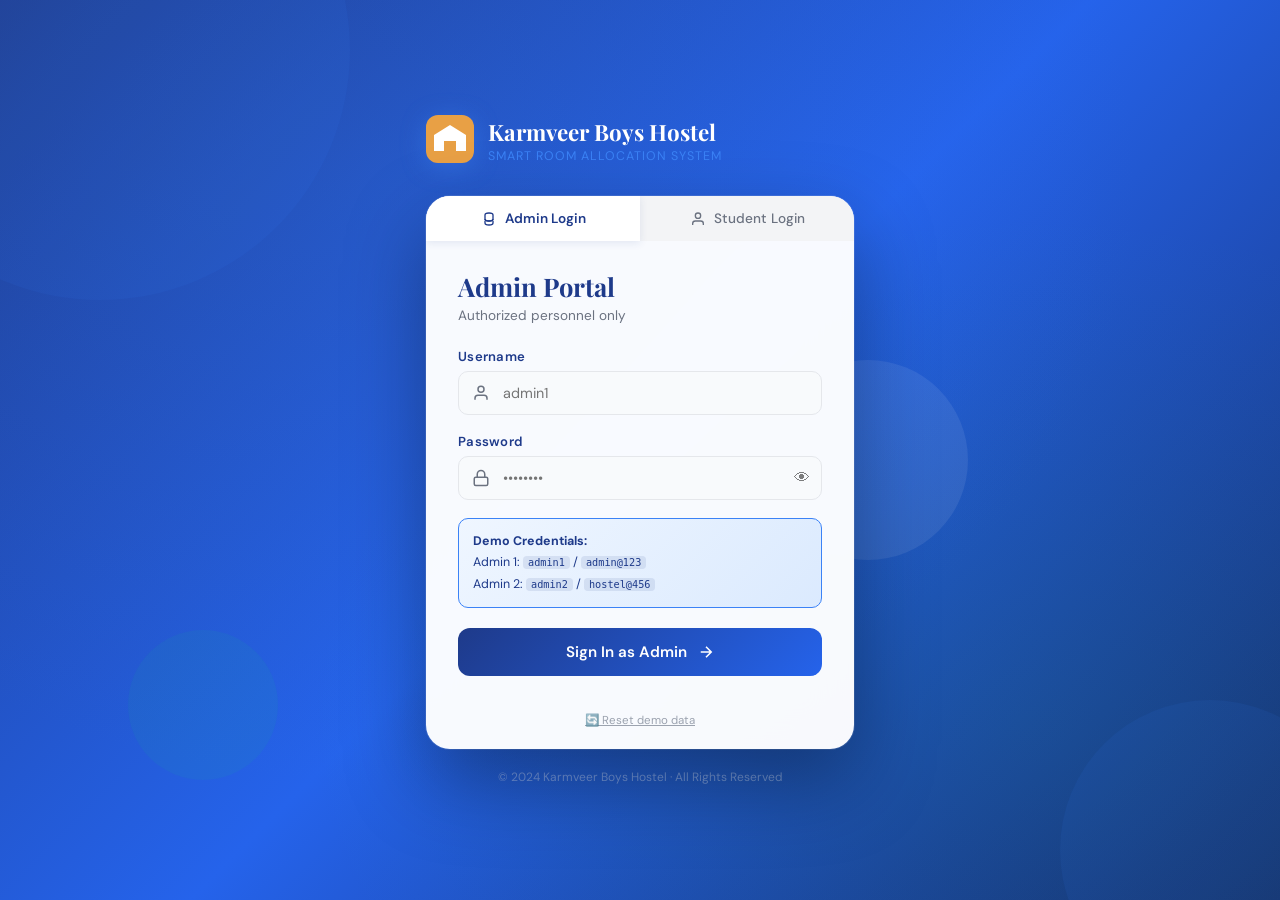
<file: frontend/index.html>
<!DOCTYPE html>
<html lang="en">
<head>
  <meta charset="UTF-8" />
  <meta name="viewport" content="width=device-width, initial-scale=1.0"/>
  <title>Karmveer Boys Hostel — Login</title>
  <link rel="preconnect" href="https://fonts.googleapis.com">
  <link href="https://fonts.googleapis.com/css2?family=Playfair+Display:wght@700;900&family=DM+Sans:wght@300;400;500;600&display=swap" rel="stylesheet">
  <link rel="stylesheet" href="css/login.css">
</head>
<body>

<div class="login-bg">
  <div class="bg-overlay"></div>
  <div class="floating-shapes">
    <div class="shape s1"></div>
    <div class="shape s2"></div>
    <div class="shape s3"></div>
    <div class="shape s4"></div>
  </div>
</div>

<div class="login-wrapper">
  <div class="login-brand">
    <div class="brand-logo">
      <svg width="48" height="48" viewBox="0 0 48 48" fill="none">
        <rect width="48" height="48" rx="12" fill="#E8A045"/>
        <path d="M8 36V20L24 10L40 20V36H30V26H18V36H8Z" fill="white"/>
        <rect x="20" y="28" width="8" height="8" fill="#E8A045"/>
      </svg>
    </div>
    <div class="brand-text">
      <h1>Karmveer Boys Hostel</h1>
      <p>Smart Room Allocation System</p>
    </div>
  </div>

  <div class="login-card">
    <div class="tab-switcher">
      <button class="tab-btn active" data-tab="admin">
        <svg width="16" height="16" viewBox="0 0 24 24" fill="none" stroke="currentColor" stroke-width="2"><path d="M12 15c3.314 0 6-1.343 6-3V6c0-1.657-2.686-3-6-3S6 4.343 6 6v6c0 1.657 2.686 3 6 3z"/><path d="M6 12c0 1.657 2.686 3 6 3s6-1.343 6-3"/><path d="M6 15v3c0 1.657 2.686 3 6 3s6-1.343 6-3v-3"/></svg>
        Admin Login
      </button>
      <button class="tab-btn" data-tab="student">
        <svg width="16" height="16" viewBox="0 0 24 24" fill="none" stroke="currentColor" stroke-width="2"><path d="M20 21v-2a4 4 0 0 0-4-4H8a4 4 0 0 0-4 4v2"/><circle cx="12" cy="7" r="4"/></svg>
        Student Login
      </button>
    </div>

    <!-- Admin Login -->
    <div class="login-form-section active" id="admin-form">
      <div class="form-header">
        <h2>Admin Portal</h2>
        <p>Authorized personnel only</p>
      </div>
      <form onsubmit="handleLogin(event,'admin')">
        <div class="field-group">
          <label>Username</label>
          <div class="input-wrap">
            <svg class="inp-icon" width="18" height="18" viewBox="0 0 24 24" fill="none" stroke="currentColor" stroke-width="2"><path d="M20 21v-2a4 4 0 0 0-4-4H8a4 4 0 0 0-4 4v2"/><circle cx="12" cy="7" r="4"/></svg>
            <input type="text" id="admin-user" placeholder="admin1" required autocomplete="username" />
          </div>
        </div>
        <div class="field-group">
          <label>Password</label>
          <div class="input-wrap">
            <svg class="inp-icon" width="18" height="18" viewBox="0 0 24 24" fill="none" stroke="currentColor" stroke-width="2"><rect x="3" y="11" width="18" height="11" rx="2"/><path d="M7 11V7a5 5 0 0 1 10 0v4"/></svg>
            <input type="password" id="admin-pass" placeholder="••••••••" required autocomplete="current-password" />
            <button type="button" class="eye-btn" onclick="togglePwd('admin-pass')">👁</button>
          </div>
        </div>
        <div class="hint-box">
          <strong>Demo Credentials:</strong><br>
          Admin 1: <code>admin1</code> / <code>admin@123</code><br>
          Admin 2: <code>admin2</code> / <code>hostel@456</code>
        </div>
        <button type="submit" class="login-btn">
          <span>Sign In as Admin</span>
          <svg width="18" height="18" viewBox="0 0 24 24" fill="none" stroke="currentColor" stroke-width="2"><path d="M5 12h14M12 5l7 7-7 7"/></svg>
        </button>
      </form>
    </div>

    <!-- Student Login -->
    <div class="login-form-section" id="student-form">
      <div class="form-header">
        <h2>Student Portal</h2>
        <p>Access your hostel dashboard</p>
      </div>
      <form onsubmit="handleLogin(event,'student')">
        <div class="field-group">
          <label>Student Login ID</label>
          <div class="input-wrap">
            <svg class="inp-icon" width="18" height="18" viewBox="0 0 24 24" fill="none" stroke="currentColor" stroke-width="2"><rect x="2" y="5" width="20" height="14" rx="2"/><line x1="2" y1="10" x2="22" y2="10"/></svg>
            <input type="text" id="stu-user" placeholder="KBH2024001" required autocomplete="username" />
          </div>
        </div>
        <div class="field-group">
          <label>Password</label>
          <div class="input-wrap">
            <svg class="inp-icon" width="18" height="18" viewBox="0 0 24 24" fill="none" stroke="currentColor" stroke-width="2"><rect x="3" y="11" width="18" height="11" rx="2"/><path d="M7 11V7a5 5 0 0 1 10 0v4"/></svg>
            <input type="password" id="stu-pass" placeholder="••••••••" required autocomplete="current-password" />
            <button type="button" class="eye-btn" onclick="togglePwd('stu-pass')">👁</button>
          </div>
        </div>
        <div class="hint-box">
          <strong>Demo Credentials:</strong><br>
          <code>KBH2024001</code> / <code>stu@123</code><br>
          <code>KBH2024002</code> / <code>stu@456</code><br>
          <code>KBH2024003</code> / <code>stu@789</code><br>
          <code>KBH2024004</code> / <code>stu@321</code>
        </div>
        <button type="submit" class="login-btn">
          <span>Sign In as Student</span>
          <svg width="18" height="18" viewBox="0 0 24 24" fill="none" stroke="currentColor" stroke-width="2"><path d="M5 12h14M12 5l7 7-7 7"/></svg>
        </button>
      </form>
    </div>

    <div id="login-error" class="error-msg" style="display:none"></div>

    <!-- Reset button for troubleshooting -->
    <div style="text-align:center;padding:0 32px 20px">
      <button onclick="resetData()" style="background:none;border:none;color:#9CA3AF;font-size:0.72rem;cursor:pointer;text-decoration:underline;font-family:'DM Sans',sans-serif;">
        🔄 Reset demo data
      </button>
    </div>
  </div>

  <p class="login-footer">© 2024 Karmveer Boys Hostel · All Rights Reserved</p>
</div>

<!-- Load api.js FIRST, then login.js -->
<script src="js/api.js"></script>
<script src="js/login.js"></script>
</body>
</html>
</file>
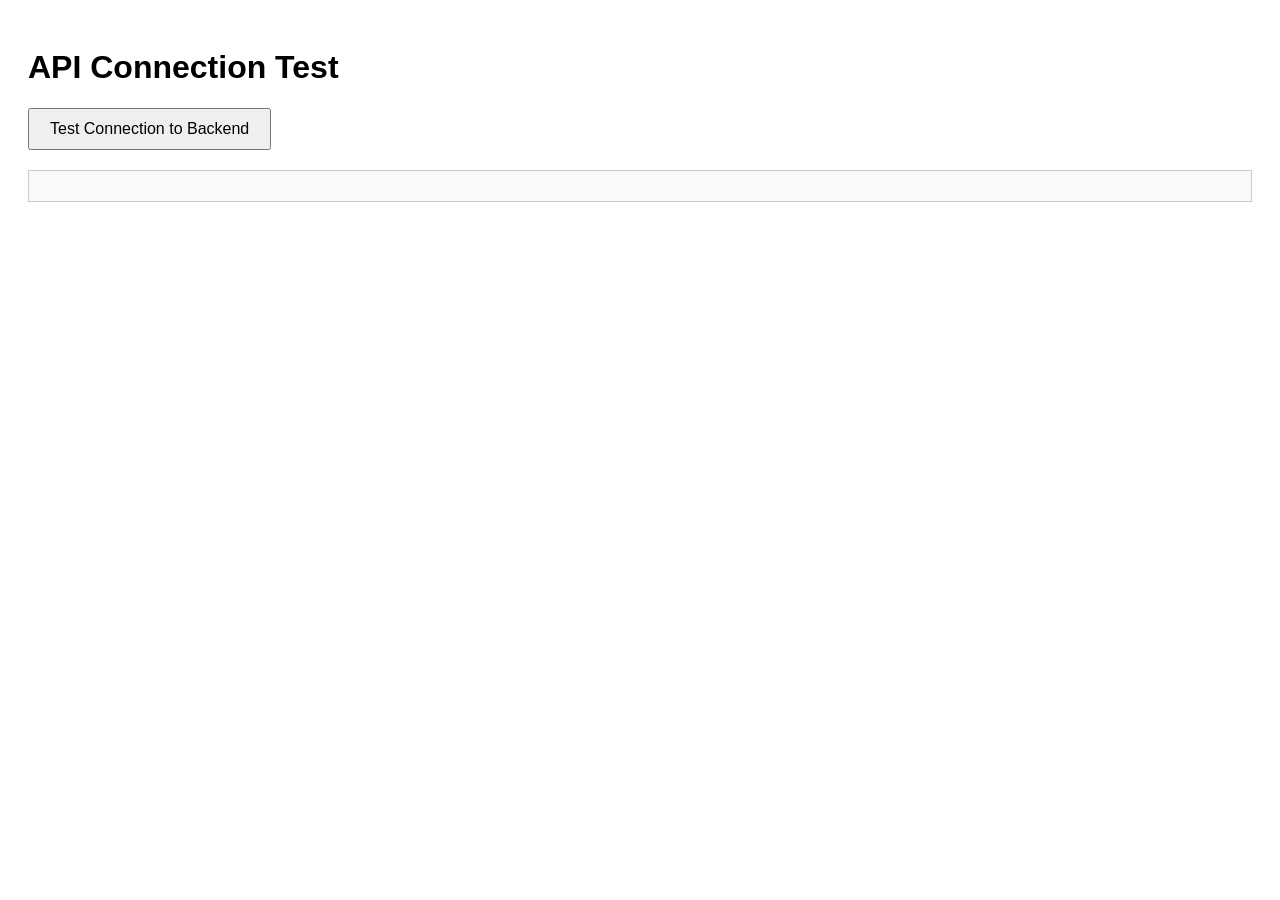
<file: frontend/test-api.html>
<!DOCTYPE html>
<html>
<head>
  <title>API Test</title>
  <style>
    body { font-family: Arial; padding: 20px; }
    #result { margin-top: 20px; padding: 15px; border: 1px solid #ccc; background: #f9f9f9; }
    button { padding: 10px 20px; font-size: 16px; }
  </style>
</head>
<body>
  <h1>API Connection Test</h1>
  <button onclick="testAPI()">Test Connection to Backend</button>
  <div id="result"></div>

  <script>
    async function testAPI() {
      const result = document.getElementById('result');
      result.innerHTML = '<p>Testing...</p>';
      
      try {
        const response = await fetch('https://karmveer-boys-hostel-s1t1.onrender.com/api/auth/admin/login', {
          method: 'POST',
          headers: { 'Content-Type': 'application/json' },
          body: JSON.stringify({ username: 'admin1', password: 'admin@123' })
        });
        
        const data = await response.json();
        result.innerHTML = '<p style="color:green;"><strong>✓ Connected!</strong></p><pre>' + JSON.stringify(data, null, 2) + '</pre>';
      } catch (err) {
        result.innerHTML = '<p style="color:red;"><strong>✗ Failed:</strong> ' + err.message + '</p><pre>' + err.stack + '</pre>';
      }
    }
  </script>
</body>
</html>
</file>
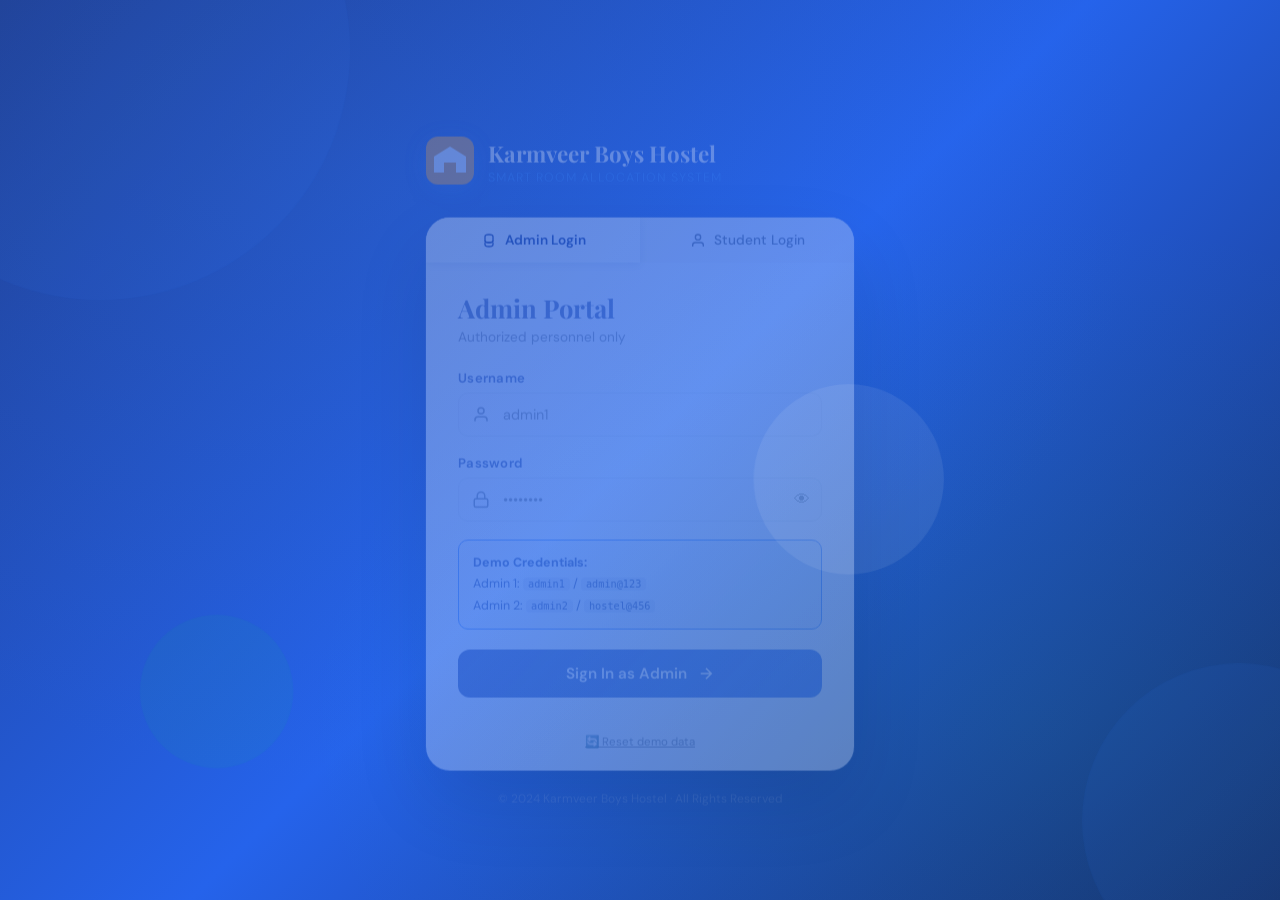
<file: frontend/pages/admin-dashboard.html>
<!DOCTYPE html>
<html lang="en">
<head>
  <meta charset="UTF-8" />
  <meta name="viewport" content="width=device-width, initial-scale=1.0"/>
  <title>Admin Dashboard — Karmveer Boys Hostel</title>
  <link rel="preconnect" href="https://fonts.googleapis.com">
  <link href="https://fonts.googleapis.com/css2?family=Playfair+Display:wght@700;900&family=DM+Sans:wght@300;400;500;600&display=swap" rel="stylesheet">
  <link rel="stylesheet" href="../css/dashboard.css">
  <style>
    .wing-tabs { display: flex; gap: 8px; padding: 16px; flex-wrap: wrap; }
    .wing-tab { padding: 7px 18px; border-radius: 8px; font-size: 0.82rem; font-weight: 600; cursor: pointer; border: 1.5px solid var(--border); background: white; color: var(--text-2); transition: all 0.2s; }
    .wing-tab.active { background: var(--navy); color: white; border-color: var(--navy); }
    .floor-section { margin-bottom: 12px; }
    .floor-label { font-size: 0.75rem; font-weight: 600; color: var(--muted); text-transform: uppercase; padding: 8px 16px 4px; letter-spacing: 0.06em; }
    .notice-card { border-radius: 12px; padding: 16px 20px; border-left: 4px solid; margin-bottom: 12px; }
    .notice-high { background: #FEF2F2; border-color: var(--danger); }
    .notice-medium { background: #FFFBEB; border-color: var(--warning); }
    .notice-low { background: #F0F9FF; border-color: var(--info); }
    .student-avatar { width: 34px; height: 34px; border-radius: 50%; background: linear-gradient(135deg,var(--navy),var(--gold)); color: white; display: inline-flex; align-items: center; justify-content: center; font-size: 0.8rem; font-weight: 700; }
    .quick-actions { display: grid; grid-template-columns: repeat(4,1fr); gap: 12px; margin-bottom: 24px; }
    .quick-action { background: white; border-radius: var(--radius); padding: 18px 14px; text-align: center; cursor: pointer; box-shadow: var(--shadow); transition: all 0.2s; border: 1.5px solid transparent; }
    .quick-action:hover { border-color: var(--gold); transform: translateY(-2px); box-shadow: var(--shadow-md); }
    .quick-action .qa-icon { font-size: 28px; margin-bottom: 8px; }
    .quick-action p { font-size: 0.78rem; font-weight: 600; color: var(--navy); }
    .progress-bar { height: 8px; background: var(--border); border-radius: 100px; overflow: hidden; }
    .progress-fill { height: 100%; border-radius: 100px; background: linear-gradient(90deg, var(--navy), var(--gold)); transition: width 0.5s ease; }
    .notif-send-form { display: grid; gap: 12px; }
    @media(max-width:900px){ .quick-actions{ grid-template-columns:repeat(2,1fr); } }
  </style>
</head>
<body>

<!-- SIDEBAR -->
<aside class="sidebar" id="sidebar">
  <div class="sidebar-brand">
    <svg width="36" height="36" viewBox="0 0 48 48" fill="none">
      <rect width="48" height="48" rx="10" fill="#E8A045"/>
      <path d="M8 36V20L24 10L40 20V36H30V26H18V36H8Z" fill="white"/>
    </svg>
    <div class="sidebar-brand-text">
      <h2>Karmveer Hostel</h2>
      <span>Admin Panel</span>
    </div>
  </div>

  <div class="sidebar-section">
    <div class="sidebar-section-label">Main</div>
    <button class="nav-item active" onclick="showSection('dashboard')">
      <svg width="18" height="18" fill="none" stroke="currentColor" stroke-width="2" viewBox="0 0 24 24"><rect x="3" y="3" width="7" height="7"/><rect x="14" y="3" width="7" height="7"/><rect x="14" y="14" width="7" height="7"/><rect x="3" y="14" width="7" height="7"/></svg>
      Dashboard
    </button>
    <button class="nav-item" onclick="showSection('students')">
      <svg width="18" height="18" fill="none" stroke="currentColor" stroke-width="2" viewBox="0 0 24 24"><path d="M17 21v-2a4 4 0 0 0-4-4H5a4 4 0 0 0-4 4v2"/><circle cx="9" cy="7" r="4"/><path d="M23 21v-2a4 4 0 0 0-3-3.87"/><path d="M16 3.13a4 4 0 0 1 0 7.75"/></svg>
      All Students
    </button>
    <button class="nav-item" onclick="showSection('register')">
      <svg width="18" height="18" fill="none" stroke="currentColor" stroke-width="2" viewBox="0 0 24 24"><path d="M16 21v-2a4 4 0 0 0-4-4H6a4 4 0 0 0-4 4v2"/><circle cx="9" cy="7" r="4"/><line x1="19" y1="8" x2="19" y2="14"/><line x1="22" y1="11" x2="16" y2="11"/></svg>
      Register Student
    </button>
  </div>

  <div class="sidebar-section">
    <div class="sidebar-section-label">Rooms</div>
    <button class="nav-item" onclick="showSection('rooms')">
      <svg width="18" height="18" fill="none" stroke="currentColor" stroke-width="2" viewBox="0 0 24 24"><path d="M3 9l9-7 9 7v11a2 2 0 0 1-2 2H5a2 2 0 0 1-2-2z"/><polyline points="9 22 9 12 15 12 15 22"/></svg>
      Room Allocation
    </button>
    <button class="nav-item" onclick="showSection('roomview')">
      <svg width="18" height="18" fill="none" stroke="currentColor" stroke-width="2" viewBox="0 0 24 24"><rect x="3" y="3" width="18" height="18" rx="2"/><path d="M3 9h18M9 21V9"/></svg>
      Room Map
    </button>
  </div>

  <div class="sidebar-section">
    <div class="sidebar-section-label">Finance</div>
    <button class="nav-item" onclick="showSection('deposits')">
      <svg width="18" height="18" fill="none" stroke="currentColor" stroke-width="2" viewBox="0 0 24 24"><line x1="12" y1="1" x2="12" y2="23"/><path d="M17 5H9.5a3.5 3.5 0 0 0 0 7h5a3.5 3.5 0 0 1 0 7H6"/></svg>
      Deposits & Fees
    </button>
    <button class="nav-item" onclick="showSection('fines')">
      <svg width="18" height="18" fill="none" stroke="currentColor" stroke-width="2" viewBox="0 0 24 24"><path d="M10.29 3.86L1.82 18a2 2 0 0 0 1.71 3h16.94a2 2 0 0 0 1.71-3L13.71 3.86a2 2 0 0 0-3.42 0z"/><line x1="12" y1="9" x2="12" y2="13"/><line x1="12" y1="17" x2="12.01" y2="17"/></svg>
      Fines
    </button>
  </div>

  <div class="sidebar-section">
    <div class="sidebar-section-label">Management</div>
    <button class="nav-item" onclick="showSection('accessories')">
      <svg width="18" height="18" fill="none" stroke="currentColor" stroke-width="2" viewBox="0 0 24 24"><polyline points="21 8 21 21 3 21 3 8"/><rect x="1" y="3" width="22" height="5"/><line x1="10" y1="12" x2="14" y2="12"/></svg>
      Accessories
    </button>
    <button class="nav-item" onclick="showSection('complaints')">
      <svg width="18" height="18" fill="none" stroke="currentColor" stroke-width="2" viewBox="0 0 24 24"><path d="M21 15a2 2 0 0 1-2 2H7l-4 4V5a2 2 0 0 1 2-2h14a2 2 0 0 1 2 2z"/></svg>
      Complaints
    </button>
    <button class="nav-item" onclick="showSection('gatepass')">
      <svg width="18" height="18" fill="none" stroke="currentColor" stroke-width="2" viewBox="0 0 24 24"><path d="M4 15s1-1 4-1 5 2 8 2 4-1 4-1V3s-1 1-4 1-5-2-8-2-4 1-4 1z"/><line x1="4" y1="22" x2="4" y2="15"/></svg>
      Gate Pass
    </button>
    <button class="nav-item" onclick="showSection('visitors')">
      <svg width="18" height="18" fill="none" stroke="currentColor" stroke-width="2" viewBox="0 0 24 24"><path d="M17 21v-2a4 4 0 0 0-4-4H5a4 4 0 0 0-4 4v2"/><circle cx="9" cy="7" r="4"/><path d="M23 21v-2a4 4 0 0 0-3-3.87"/><path d="M16 3.13a4 4 0 0 1 0 7.75"/></svg>
      Visitors Log
    </button>
    <button class="nav-item" onclick="showSection('mess')">
      <svg width="18" height="18" fill="none" stroke="currentColor" stroke-width="2" viewBox="0 0 24 24"><path d="M11 20A7 7 0 0 1 4 13V6a2 2 0 0 1 2-2h8a2 2 0 0 1 2 2v7a7 7 0 0 1-7 7z"/><line x1="11" y1="2" x2="11" y2="4"/></svg>
      Mess Menu
    </button>
    <button class="nav-item" onclick="showSection('events')">
      <svg width="18" height="18" fill="none" stroke="currentColor" stroke-width="2" viewBox="0 0 24 24"><rect x="3" y="4" width="18" height="18" rx="2" ry="2"/><line x1="16" y1="2" x2="16" y2="6"/><line x1="8" y1="2" x2="8" y2="6"/><line x1="3" y1="10" x2="21" y2="10"/></svg>
      Events
    </button>
    <button class="nav-item" onclick="showSection('notices')">
      <svg width="18" height="18" fill="none" stroke="currentColor" stroke-width="2" viewBox="0 0 24 24"><path d="M18 8h1a4 4 0 0 1 0 8h-1"/><path d="M2 8h16v9a4 4 0 0 1-4 4H6a4 4 0 0 1-4-4V8z"/><line x1="6" y1="1" x2="6" y2="4"/><line x1="10" y1="1" x2="10" y2="4"/><line x1="14" y1="1" x2="14" y2="4"/></svg>
      Notice Board
    </button>
    <button class="nav-item" onclick="showSection('notifications')">
      <svg width="18" height="18" fill="none" stroke="currentColor" stroke-width="2" viewBox="0 0 24 24"><path d="M18 8A6 6 0 0 0 6 8c0 7-3 9-3 9h18s-3-2-3-9"/><path d="M13.73 21a2 2 0 0 1-3.46 0"/></svg>
      Send Notifications
    </button>
  </div>

  <div class="sidebar-spacer"></div>
  <button class="sidebar-logout" onclick="logout()">
    <svg width="18" height="18" fill="none" stroke="currentColor" stroke-width="2" viewBox="0 0 24 24"><path d="M9 21H5a2 2 0 0 1-2-2V5a2 2 0 0 1 2-2h4"/><polyline points="16 17 21 12 16 7"/><line x1="21" y1="12" x2="9" y2="12"/></svg>
    Logout
  </button>
</aside>

<!-- TOPBAR -->
<header class="topbar">
  <div class="topbar-title">
    <h1 id="page-title">Dashboard</h1>
    <p id="page-subtitle">Overview of hostel operations</p>
  </div>
  <div class="topbar-right">
    <!-- Search -->
    <div class="search-bar">
      <svg width="16" height="16" fill="none" stroke="currentColor" stroke-width="2" viewBox="0 0 24 24"><circle cx="11" cy="11" r="8"/><line x1="21" y1="21" x2="16.65" y2="16.65"/></svg>
      <input type="text" placeholder="Search students..." id="global-search" oninput="globalSearch(this.value)">
    </div>

    <!-- Notification Bell -->
    <div style="position:relative">
      <button class="notif-btn" onclick="toggleAdminNotif(event)">
        <svg width="20" height="20" fill="none" stroke="currentColor" stroke-width="2" viewBox="0 0 24 24"><path d="M18 8A6 6 0 0 0 6 8c0 7-3 9-3 9h18s-3-2-3-9"/><path d="M13.73 21a2 2 0 0 1-3.46 0"/></svg>
        <span class="notif-badge" id="admin-notif-badge">3</span>
      </button>
      <div class="notif-dropdown" id="admin-notif-drop" style="display:none">
        <div class="notif-header">
          <h3>System Alerts</h3>
          <button class="notif-clear-btn" onclick="clearAdminNotifs()">Mark all read</button>
        </div>
        <div class="notif-list" id="admin-notif-list"></div>
        <div class="notif-footer"><a href="#" onclick="showSection('notifications')">Manage Notifications →</a></div>
      </div>
    </div>

    <!-- Profile -->
    <div style="position:relative">
      <button class="profile-btn" id="admin-profile-btn" onclick="toggleProfileDrop()">
        <div class="profile-avatar" id="admin-avatar">A</div>
        <div class="profile-info">
          <div class="profile-name" id="admin-name">Admin</div>
          <div class="profile-role" id="admin-role">Warden</div>
        </div>
        <svg class="profile-chevron" width="16" height="16" fill="none" stroke="currentColor" stroke-width="2" viewBox="0 0 24 24"><polyline points="6 9 12 15 18 9"/></svg>
      </button>
      <div class="dropdown" id="admin-profile-drop">
        <div class="dropdown-header">
          <strong id="admin-dd-name">Admin</strong>
          <span id="admin-dd-role">Warden</span>
        </div>
        <button class="dropdown-item" onclick="showSection('dashboard');closeDrops()">
          <svg width="16" height="16" fill="none" stroke="currentColor" stroke-width="2" viewBox="0 0 24 24"><rect x="3" y="3" width="7" height="7"/><rect x="14" y="3" width="7" height="7"/><rect x="14" y="14" width="7" height="7"/><rect x="3" y="14" width="7" height="7"/></svg>
          Dashboard
        </button>
        <button class="dropdown-item danger" onclick="logout()">
          <svg width="16" height="16" fill="none" stroke="currentColor" stroke-width="2" viewBox="0 0 24 24"><path d="M9 21H5a2 2 0 0 1-2-2V5a2 2 0 0 1 2-2h4"/><polyline points="16 17 21 12 16 7"/><line x1="21" y1="12" x2="9" y2="12"/></svg>
          Logout
        </button>
      </div>
    </div>
  </div>
</header>

<!-- MAIN CONTENT -->
<main class="main-content">

  <!-- ===== DASHBOARD ===== -->
  <section class="page-section active" id="sec-dashboard">
    <div class="welcome-banner">
      <div class="welcome-text">
        <h2 id="wb-greeting">Good Morning, Admin!</h2>
        <p>Here's what's happening at Karmveer Boys Hostel today.</p>
      </div>
      <div class="welcome-date">
        <div class="date-big" id="wb-date">--</div>
        <div class="date-label" id="wb-day">--</div>
      </div>
    </div>

    <div class="stats-grid" id="stats-grid"></div>

    <div class="quick-actions" id="quick-actions">
      <div class="quick-action" onclick="showSection('register')"><div class="qa-icon">➕</div><p>Register Student</p></div>
      <div class="quick-action" onclick="showSection('rooms')"><div class="qa-icon">🏠</div><p>Allocate Room</p></div>
      <div class="quick-action" onclick="showSection('deposits')"><div class="qa-icon">💰</div><p>Add Payment</p></div>
      <div class="quick-action" onclick="showSection('notices')"><div class="qa-icon">📢</div><p>Post Notice</p></div>
      <div class="quick-action" onclick="showSection('fines')"><div class="qa-icon">⚠️</div><p>Add Fine</p></div>
      <div class="quick-action" onclick="showSection('accessories')"><div class="qa-icon">📦</div><p>Issue Items</p></div>
      <div class="quick-action" onclick="showSection('notifications')"><div class="qa-icon">🔔</div><p>Notify Students</p></div>
      <div class="quick-action" onclick="showSection('complaints')"><div class="qa-icon">🔧</div><p>View Complaints</p></div>
    </div>

    <div class="two-col">
      <div class="panel">
        <div class="panel-header">
          <div class="panel-title">🏠 Room Occupancy</div>
        </div>
        <div style="padding:20px">
          <div id="wing-occupancy"></div>
        </div>
      </div>
      <div class="panel">
        <div class="panel-header">
          <div class="panel-title">👥 Recent Registrations</div>
          <button class="btn btn-outline btn-sm" onclick="showSection('students')">View All</button>
        </div>
        <div class="table-wrap">
          <table id="recent-students-table">
            <thead><tr><th>Student</th><th>Room</th><th>Status</th></tr></thead>
            <tbody id="recent-students-body"></tbody>
          </table>
        </div>
      </div>
    </div>
  </section>

  <!-- ===== ALL STUDENTS ===== -->
  <section class="page-section" id="sec-students">
    <div class="panel">
      <div class="panel-header">
        <div class="panel-title">👥 All Students</div>
        <div style="display:flex;gap:10px;align-items:center">
          <div class="search-bar">
            <svg width="16" height="16" fill="none" stroke="currentColor" stroke-width="2" viewBox="0 0 24 24"><circle cx="11" cy="11" r="8"/><line x1="21" y1="21" x2="16.65" y2="16.65"/></svg>
            <input type="text" placeholder="Search..." id="stu-search" oninput="filterStudents(this.value)">
          </div>
          <select id="stu-filter-status" onchange="filterStudents()" style="padding:9px 12px;border:1.5px solid var(--border);border-radius:10px;font-size:0.85rem;background:#fafafa">
            <option value="">All Status</option>
            <option value="active">Active</option>
            <option value="left">Left</option>
            <option value="blocked">Blocked</option>
          </select>
          <button class="btn btn-primary btn-sm" onclick="showSection('register')">+ Register</button>
        </div>
      </div>
      <div class="table-wrap">
        <table>
          <thead><tr><th>ID</th><th>Name</th><th>Course/Branch</th><th>Room</th><th>Wing</th><th>Deposit</th><th>Status</th><th>Actions</th></tr></thead>
          <tbody id="all-students-body"></tbody>
        </table>
      </div>
    </div>
  </section>

  <!-- ===== REGISTER STUDENT ===== -->
  <section class="page-section" id="sec-register">
    <div class="panel">
      <div class="panel-header">
        <div class="panel-title">➕ Register New Student</div>
      </div>
      <div class="modal-body">
        <div class="alert alert-info">🤖 Smart allocation will automatically assign the best available room based on your preferences.</div>
        <form id="register-form" onsubmit="registerStudent(event)">
          <h4 style="margin-bottom:14px;color:var(--navy);font-size:0.85rem;text-transform:uppercase;letter-spacing:0.05em">Personal Information</h4>
          <div class="form-grid">
            <div class="field"><label>Full Name *</label><input type="text" id="r-name" required placeholder="Arjun Sharma"></div>
            <div class="field"><label>Registration No. *</label><input type="text" id="r-regno" required placeholder="2024BCE001"></div>
            <div class="field"><label>Course *</label><select id="r-course"><option>B.Tech</option><option>M.Tech</option><option>B.Sc</option><option>MBA</option><option>Diploma</option></select></div>
            <div class="field"><label>Branch *</label><input type="text" id="r-branch" required placeholder="Computer Engineering"></div>
            <div class="field"><label>Year *</label><select id="r-year"><option>1st Year</option><option>2nd Year</option><option>3rd Year</option><option>4th Year</option></select></div>
            <div class="field"><label>Mobile No. *</label><input type="tel" id="r-mobile" required placeholder="9876543210"></div>
            <div class="field"><label>Aadhaar No.</label><input type="text" id="r-aadhaar" placeholder="1234 5678 9012"></div>
            <div class="field"><label>Admission Date *</label><input type="date" id="r-admdate" required></div>
            <div class="field"><label>Check-in Date *</label><input type="date" id="r-checkin" required></div>
            <div class="field"><label>Emergency Contact</label><input type="tel" id="r-emergency" placeholder="9876543200"></div>
          </div>
          <div class="field form-full" style="margin-top:8px"><label>Address</label><textarea id="r-address" placeholder="Full address..."></textarea></div>

          <h4 style="margin:20px 0 14px;color:var(--navy);font-size:0.85rem;text-transform:uppercase;letter-spacing:0.05em">Parent / Guardian</h4>
          <div class="form-grid">
            <div class="field"><label>Parent Name *</label><input type="text" id="r-parent" required placeholder="Rajesh Sharma"></div>
            <div class="field"><label>Parent Mobile *</label><input type="tel" id="r-pmobile" required placeholder="9876543200"></div>
          </div>

          <h4 style="margin:20px 0 14px;color:var(--navy);font-size:0.85rem;text-transform:uppercase;letter-spacing:0.05em">Room Allocation</h4>
          <div class="form-grid">
            <div class="field">
              <label>Wing Preference</label>
              <select id="r-wing">
                <option value="">Auto (Smart Allocation)</option>
                <option value="A">A Wing</option>
                <option value="B">B Wing</option>
                <option value="C">C Wing</option>
                <option value="D">D Wing</option>
              </select>
            </div>
            <div class="field">
              <label>Floor Preference</label>
              <select id="r-floor">
                <option value="">Any Floor</option>
                <option value="Ground Floor">Ground Floor</option>
                <option value="1st Floor">1st Floor</option>
                <option value="2nd Floor">2nd Floor</option>
                <option value="3rd Floor">3rd Floor</option>
              </select>
            </div>
            <div class="field">
              <label>Manual Room No. (Optional)</label>
              <input type="text" id="r-manual-room" placeholder="e.g. A-101 (leave blank for auto)">
            </div>
          </div>

          <h4 style="margin:20px 0 14px;color:var(--navy);font-size:0.85rem;text-transform:uppercase;letter-spacing:0.05em">Deposit & Login</h4>
          <div class="form-grid">
            <div class="field"><label>Deposit Amount (₹)</label><input type="number" id="r-deposit" value="15000"></div>
            <div class="field"><label>Amount Paid (₹)</label><input type="number" id="r-paid" value="15000"></div>
            <div class="field"><label>Login ID (Auto-generated)</label><input type="text" id="r-loginid" readonly placeholder="Will be auto-generated"></div>
            <div class="field"><label>Password *</label><input type="text" id="r-password" required placeholder="stu@123" value="stu@123"></div>
          </div>

          <div id="register-alert" style="margin-top:16px"></div>

          <div style="display:flex;gap:12px;margin-top:20px">
            <button type="submit" class="btn btn-primary">✅ Register & Allocate Room</button>
            <button type="reset" class="btn btn-outline" onclick="clearRegForm()">🔄 Clear Form</button>
          </div>
        </form>
      </div>
    </div>
  </section>

  <!-- ===== ROOM ALLOCATION ===== -->
  <section class="page-section" id="sec-rooms">
    <div class="two-col" style="margin-bottom:20px">
      <div class="panel">
        <div class="panel-header"><div class="panel-title">🏠 Smart Room Allocator</div></div>
        <div class="modal-body">
          <div class="field" style="margin-bottom:12px">
            <label>Select Student</label>
            <select id="alloc-student"><option value="">-- Select Student --</option></select>
          </div>
          <div class="field" style="margin-bottom:12px">
            <label>Wing Preference</label>
            <select id="alloc-wing" onchange="previewVacant()">
              <option value="">Auto Select</option>
              <option value="A">A Wing</option><option value="B">B Wing</option>
              <option value="C">C Wing</option><option value="D">D Wing</option>
            </select>
          </div>
          <div class="field" style="margin-bottom:12px">
            <label>Floor Preference</label>
            <select id="alloc-floor" onchange="previewVacant()">
              <option value="">Any Floor</option>
              <option value="Ground Floor">Ground Floor</option>
              <option value="1st Floor">1st Floor</option>
              <option value="2nd Floor">2nd Floor</option>
              <option value="3rd Floor">3rd Floor</option>
            </select>
          </div>
          <div class="field" style="margin-bottom:16px">
            <label>Manual Room Override</label>
            <input type="text" id="alloc-manual" placeholder="e.g. A-201 (leave blank for smart allocation)">
          </div>
          <div id="alloc-preview" class="alert alert-info" style="margin-bottom:16px"></div>
          <button class="btn btn-gold" onclick="doAllocate()" style="width:100%">🎯 Allocate Room</button>
        </div>
      </div>

      <div class="panel">
        <div class="panel-header"><div class="panel-title">🔄 Room Shifting</div></div>
        <div class="modal-body">
          <div class="field" style="margin-bottom:12px">
            <label>Select Student to Shift</label>
            <select id="shift-student"><option value="">-- Select Student --</option></select>
          </div>
          <div class="field" style="margin-bottom:12px">
            <label>New Room No.</label>
            <input type="text" id="shift-room" placeholder="e.g. B-301">
          </div>
          <div class="field" style="margin-bottom:16px">
            <label>Reason for Shift</label>
            <textarea id="shift-reason" placeholder="Enter reason..." rows="3"></textarea>
          </div>
          <button class="btn btn-primary" onclick="doShift()" style="width:100%">↔️ Shift Room</button>
        </div>
      </div>
    </div>

    <div class="panel">
      <div class="panel-header">
        <div class="panel-title">📋 Room Allocations List</div>
        <button class="btn btn-outline btn-sm" onclick="showSection('roomview')">View Room Map</button>
      </div>
      <div class="table-wrap">
        <table>
          <thead><tr><th>Room No.</th><th>Wing</th><th>Floor</th><th>Student</th><th>Status</th><th>Actions</th></tr></thead>
          <tbody id="allocation-list"></tbody>
        </table>
      </div>
    </div>
  </section>

  <!-- ===== ROOM MAP ===== -->
  <section class="page-section" id="sec-roomview">
    <div class="panel">
      <div class="panel-header">
        <div class="panel-title">🗺️ Room Map — Wing & Floor View</div>
        <div style="display:flex;gap:10px;align-items:center;font-size:0.78rem;color:var(--muted)">
          <span style="display:flex;align-items:center;gap:5px"><span style="width:12px;height:12px;background:#D1FAE5;border-radius:3px;display:inline-block"></span>Vacant</span>
          <span style="display:flex;align-items:center;gap:5px"><span style="width:12px;height:12px;background:#FEE2E2;border-radius:3px;display:inline-block"></span>Occupied</span>
          <span style="display:flex;align-items:center;gap:5px"><span style="width:12px;height:12px;background:#FEF3C7;border-radius:3px;display:inline-block"></span>Maintenance</span>
        </div>
      </div>
      <div class="wing-tabs" id="wing-tabs">
        <button class="wing-tab active" onclick="selectWing('A',this)">A Wing</button>
        <button class="wing-tab" onclick="selectWing('B',this)">B Wing</button>
        <button class="wing-tab" onclick="selectWing('C',this)">C Wing</button>
        <button class="wing-tab" onclick="selectWing('D',this)">D Wing</button>
      </div>
      <div id="room-map-content"></div>
    </div>
  </section>

  <!-- ===== DEPOSITS ===== -->
  <section class="page-section" id="sec-deposits">
    <div class="panel">
      <div class="panel-header">
        <div class="panel-title">💰 Deposit & Payment Management</div>
        <div style="display:flex;gap:10px;">
          <button class="btn btn-outline btn-sm" onclick="sendAutoFeeReminders()">🔔 Auto Fee Reminders</button>
          <button class="btn btn-gold btn-sm" onclick="openDepositModal()">+ Add Payment</button>
        </div>
      </div>
      <div class="table-wrap">
        <table>
          <thead><tr><th>Student ID</th><th>Name</th><th>Room</th><th>Total Deposit</th><th>Paid</th><th>Pending</th><th>Status</th><th>Actions</th></tr></thead>
          <tbody id="deposit-list"></tbody>
        </table>
      </div>
    </div>
  </section>

  <!-- ===== FINES ===== -->
  <section class="page-section" id="sec-fines">
    <div class="panel">
      <div class="panel-header">
        <div class="panel-title">⚠️ Fine Management</div>
        <button class="btn btn-danger btn-sm" onclick="openFineModal()">+ Add Fine</button>
      </div>
      <div class="table-wrap">
        <table>
          <thead><tr><th>Student</th><th>Room</th><th>Reason</th><th>Amount</th><th>Date</th><th>Status</th><th>Actions</th></tr></thead>
          <tbody id="fines-list"></tbody>
        </table>
      </div>
    </div>
  </section>

  <!-- ===== ACCESSORIES ===== -->
  <section class="page-section" id="sec-accessories">
    <div class="panel">
      <div class="panel-header">
        <div class="panel-title">📦 Accessories / Inventory</div>
        <button class="btn btn-primary btn-sm" onclick="openAccessoryModal()">+ Issue Item</button>
      </div>
      <div class="table-wrap">
        <table>
          <thead><tr><th>Student</th><th>Room</th><th>Items Issued</th><th>Issue Date</th><th>Actions</th></tr></thead>
          <tbody id="accessories-list"></tbody>
        </table>
      </div>
    </div>
  </section>

  <!-- ===== COMPLAINTS ===== -->
  <section class="page-section" id="sec-complaints">
    <div class="panel">
      <div class="panel-header"><div class="panel-title">🔧 Complaints / Maintenance</div></div>
      <div class="table-wrap">
        <table>
          <thead><tr><th>ID</th><th>Student</th><th>Room</th><th>Issue</th><th>Date</th><th>Status</th><th>Actions</th></tr></thead>
          <tbody id="complaints-list"></tbody>
        </table>
      </div>
    </div>
  </section>

  <!-- ===== NOTICES ===== -->
  <section class="page-section" id="sec-notices">
    <div class="two-col">
      <div class="panel">
        <div class="panel-header"><div class="panel-title">📢 Post Notice</div></div>
        <div class="modal-body">
          <form onsubmit="postNotice(event)">
            <div class="field" style="margin-bottom:12px"><label>Title *</label><input type="text" id="notice-title" required placeholder="Notice title..."></div>
            <div class="field" style="margin-bottom:12px"><label>Content *</label><textarea id="notice-content" required rows="5" placeholder="Notice content..."></textarea></div>
            <div class="field" style="margin-bottom:16px">
              <label>Priority</label>
              <select id="notice-priority"><option value="low">Low</option><option value="medium" selected>Medium</option><option value="high">High</option></select>
            </div>
            <button type="submit" class="btn btn-primary">📢 Post Notice</button>
          </form>
        </div>
      </div>
      <div>
        <div class="section-title">📋 All Notices</div>
        <div id="notices-list"></div>
      </div>
    </div>
  </section>

  <!-- ===== NOTIFICATIONS ===== -->
  <section class="page-section" id="sec-notifications">
    <div class="two-col">
      <div class="panel">
        <div class="panel-header"><div class="panel-title">🔔 Send Notification</div></div>
        <div class="modal-body notif-send-form">
          <div class="field">
            <label>Send To</label>
            <select id="notif-target" onchange="toggleNotifTarget()">
              <option value="all">All Students</option>
              <option value="wing">Specific Wing</option>
              <option value="student">Specific Student</option>
            </select>
          </div>
          <div class="field" id="notif-wing-field" style="display:none">
            <label>Wing</label>
            <select id="notif-wing"><option value="A">A Wing</option><option value="B">B Wing</option><option value="C">C Wing</option><option value="D">D Wing</option></select>
          </div>
          <div class="field" id="notif-student-field" style="display:none">
            <label>Student</label>
            <select id="notif-student-sel"></select>
          </div>
          <div class="field">
            <label>Notification Type</label>
            <select id="notif-type">
              <option value="general">General</option>
              <option value="fee">Fee/Payment</option>
              <option value="maintenance">Maintenance</option>
              <option value="fine">Fine</option>
              <option value="announcement">Announcement</option>
            </select>
          </div>
          <div class="field"><label>Title *</label><input type="text" id="notif-title" required placeholder="Notification title..."></div>
          <div class="field"><label>Message *</label><textarea id="notif-message" required rows="4" placeholder="Notification message..."></textarea></div>
          <button class="btn btn-gold" onclick="sendAdminNotif()">🔔 Send Notification</button>
        </div>
      </div>
      <div class="panel">
        <div class="panel-header"><div class="panel-title">📊 Notification Log</div></div>
        <div class="modal-body" id="notif-log">
          <div class="empty-state"><div class="empty-icon">🔔</div><p>Notifications sent will appear here.</p></div>
        </div>
      </div>
    </div>
  </section>

  <!-- ===== GATE PASS ===== -->
  <section class="page-section" id="sec-gatepass">
    <div class="panel">
      <div class="panel-header">
        <div class="panel-title">🛂 Gate Pass Approvals</div>
      </div>
      <div class="table-wrap">
        <table>
          <thead><tr><th>Student</th><th>Destination</th><th>Reason</th><th>Departure</th><th>Return</th><th>Status</th><th>Actions</th></tr></thead>
          <tbody id="gatepass-list"></tbody>
        </table>
      </div>
    </div>
  </section>

  <!-- ===== VISITORS ===== -->
  <section class="page-section" id="sec-visitors">
    <div class="panel">
      <div class="panel-header">
        <div class="panel-title">👥 Visitor Logs & Requests</div>
      </div>
      <div class="table-wrap">
        <table>
          <thead><tr><th>Student</th><th>Visitor Info</th><th>Status</th><th>Time Log</th><th>Actions</th></tr></thead>
          <tbody id="visitor-list"></tbody>
        </table>
      </div>
    </div>
  </section>

  <!-- ===== MESS MENU ===== -->
  <section class="page-section" id="sec-mess">
    <div class="two-col">
      <div class="panel">
        <div class="panel-header"><div class="panel-title">🍽️ Update Mess Menu</div></div>
        <div class="modal-body">
          <form onsubmit="updateMessMenu(event)">
            <div class="field" style="margin-bottom:12px">
              <label>Day of Week</label>
              <select id="mess-day"><option>Monday</option><option>Tuesday</option><option>Wednesday</option><option>Thursday</option><option>Friday</option><option>Saturday</option><option>Sunday</option></select>
            </div>
            <div class="field" style="margin-bottom:12px"><label>Breakfast</label><input type="text" id="mess-breakfast" required></div>
            <div class="field" style="margin-bottom:12px"><label>Lunch</label><input type="text" id="mess-lunch" required></div>
            <div class="field" style="margin-bottom:16px"><label>Dinner</label><input type="text" id="mess-dinner" required></div>
            <button type="submit" class="btn btn-primary">Update Menu</button>
          </form>
        </div>
      </div>
      <div class="panel">
        <div class="panel-header"><div class="panel-title">📅 Current Weekly Menu</div></div>
        <div class="table-wrap">
          <table>
            <thead><tr><th>Day</th><th>Breakfast</th><th>Lunch</th><th>Dinner</th></tr></thead>
            <tbody id="mess-menu-list"></tbody>
          </table>
        </div>
      </div>
    </div>
  </section>

  <!-- ===== EVENTS ===== -->
  <section class="page-section" id="sec-events">
    <div class="two-col">
      <div class="panel">
        <div class="panel-header"><div class="panel-title">🎉 Create Event</div></div>
        <div class="modal-body">
          <form onsubmit="createEvent(event)">
            <div class="field" style="margin-bottom:12px"><label>Event Title *</label><input type="text" id="evt-title" required placeholder="Cricket Tournament"></div>
            <div class="field" style="margin-bottom:12px"><label>Description *</label><textarea id="evt-desc" required rows="3"></textarea></div>
            <div class="field" style="margin-bottom:12px"><label>Date *</label><input type="date" id="evt-date" required></div>
            <div class="field" style="margin-bottom:16px"><label>Category</label><select id="evt-cat"><option>Sports</option><option>Cultural</option><option>Meeting</option></select></div>
            <button type="submit" class="btn btn-primary">Create Event</button>
          </form>
        </div>
      </div>
      <div class="panel">
        <div class="panel-header"><div class="panel-title">🗓️ Upcoming Events</div></div>
        <div id="events-list" style="padding:16px;"></div>
      </div>
    </div>
  </section>

</main>

<!-- MODALS -->
<!-- Deposit Modal -->
<div class="modal-overlay" id="deposit-modal">
  <div class="modal">
    <div class="modal-header">
      <h2>Add Payment</h2>
      <button class="modal-close" onclick="closeModal('deposit-modal')">✕</button>
    </div>
    <div class="modal-body">
      <div class="field" style="margin-bottom:12px">
        <label>Student</label>
        <select id="dm-student"></select>
      </div>
      <div class="form-grid">
        <div class="field"><label>Amount Paid (₹)</label><input type="number" id="dm-amount" placeholder="5000"></div>
        <div class="field"><label>Payment Date</label><input type="date" id="dm-date"></div>
        <div class="field"><label>Payment Mode</label><select id="dm-mode"><option>Cash</option><option>UPI</option><option>NEFT</option><option>Cheque</option></select></div>
        <div class="field"><label>Reference No.</label><input type="text" id="dm-ref" placeholder="UPI/Receipt no."></div>
      </div>
    </div>
    <div class="modal-footer">
      <button class="btn btn-outline" onclick="closeModal('deposit-modal')">Cancel</button>
      <button class="btn btn-gold" onclick="submitPayment()">✅ Confirm Payment</button>
    </div>
  </div>
</div>

<!-- Fine Modal -->
<div class="modal-overlay" id="fine-modal">
  <div class="modal">
    <div class="modal-header">
      <h2>Add Fine</h2>
      <button class="modal-close" onclick="closeModal('fine-modal')">✕</button>
    </div>
    <div class="modal-body">
      <div class="field" style="margin-bottom:12px"><label>Student</label><select id="fm-student"></select></div>
      <div class="form-grid">
        <div class="field"><label>Reason *</label><input type="text" id="fm-reason" placeholder="Late payment / Damage..."></div>
        <div class="field"><label>Amount (₹)</label><input type="number" id="fm-amount" placeholder="200"></div>
        <div class="field"><label>Date</label><input type="date" id="fm-date"></div>
      </div>
    </div>
    <div class="modal-footer">
      <button class="btn btn-outline" onclick="closeModal('fine-modal')">Cancel</button>
      <button class="btn btn-danger" onclick="submitFine()">⚠️ Add Fine</button>
    </div>
  </div>
</div>

<!-- Accessory Modal -->
<div class="modal-overlay" id="accessory-modal">
  <div class="modal">
    <div class="modal-header">
      <h2>Issue Accessories</h2>
      <button class="modal-close" onclick="closeModal('accessory-modal')">✕</button>
    </div>
    <div class="modal-body">
      <div class="field" style="margin-bottom:16px"><label>Student</label><select id="am-student"></select></div>
      <div class="field"><label>Select Items to Issue</label>
        <div style="display:grid;grid-template-columns:repeat(2,1fr);gap:8px;margin-top:8px" id="acc-checkboxes"></div>
      </div>
    </div>
    <div class="modal-footer">
      <button class="btn btn-outline" onclick="closeModal('accessory-modal')">Cancel</button>
      <button class="btn btn-primary" onclick="submitAccessories()">📦 Issue Items</button>
    </div>
  </div>
</div>

<!-- View Student Modal -->
<div class="modal-overlay" id="view-student-modal">
  <div class="modal" style="max-width:720px">
    <div class="modal-header">
      <h2>Student Details</h2>
      <button class="modal-close" onclick="closeModal('view-student-modal')">✕</button>
    </div>
    <div class="modal-body" id="view-student-content"></div>
  </div>
</div>




<script src="../js/api.js"></script>
<script src="../js/admin.js"></script>
</body>
</html>
</file>
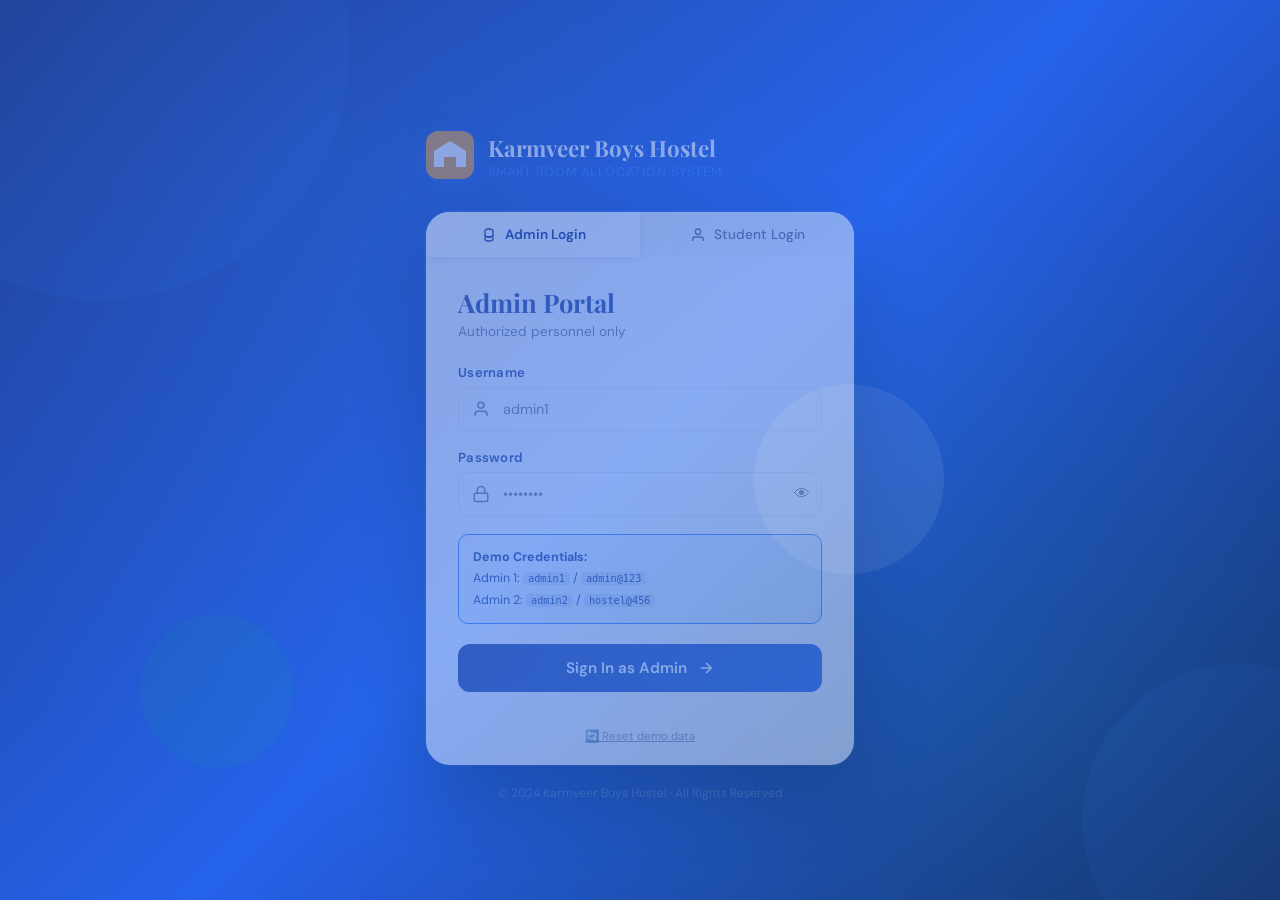
<file: frontend/pages/student-dashboard.html>
<!DOCTYPE html>
<html lang="en">
<head>
  <meta charset="UTF-8" />
  <meta name="viewport" content="width=device-width, initial-scale=1.0"/>
  <title>Student Dashboard — Karmveer Boys Hostel</title>
  <link rel="preconnect" href="https://fonts.googleapis.com">
  <link href="https://fonts.googleapis.com/css2?family=Playfair+Display:wght@700;900&family=DM+Sans:wght@300;400;500;600&display=swap" rel="stylesheet">
  <link rel="stylesheet" href="../css/dashboard.css">
  <style>
    .info-row { display:flex; gap:8px; margin-bottom:10px; align-items:baseline; font-size:0.88rem; }
    .info-label { font-weight:600; color:var(--navy); min-width:140px; flex-shrink:0; }
    .info-value { color:var(--text-2); }
    .room-card { background:linear-gradient(135deg,var(--navy),var(--navy-light)); border-radius:20px; padding:24px; color:white; position:relative; overflow:hidden; }
    .room-card::before { content:''; position:absolute; right:-30px; top:-30px; width:120px; height:120px; background:rgba(232,160,69,0.2); border-radius:50%; }
    .room-card::after { content:''; position:absolute; left:60%; bottom:-20px; width:80px; height:80px; background:rgba(255,255,255,0.05); border-radius:50%; }
    .room-number { font-family:'Playfair Display',serif; font-size:2.5rem; font-weight:900; color:var(--gold); line-height:1; }
    .timeline { position:relative; padding-left:24px; }
    .timeline::before { content:''; position:absolute; left:8px; top:0; bottom:0; width:2px; background:var(--border); }
    .timeline-item { position:relative; padding-bottom:20px; }
    .timeline-dot { position:absolute; left:-20px; top:4px; width:12px; height:12px; border-radius:50%; border:2px solid white; }
    .acc-grid { display:grid; grid-template-columns:repeat(auto-fill,minmax(120px,1fr)); gap:10px; }
    .acc-item { background:var(--bg); border-radius:12px; padding:14px 12px; text-align:center; border:1.5px solid var(--border); }
    .acc-item .acc-icon { font-size:24px; margin-bottom:6px; }
    .acc-item p { font-size:0.75rem; font-weight:600; color:var(--navy); }
    .fine-item { display:flex; justify-content:space-between; align-items:center; padding:12px 16px; border-bottom:1px solid var(--border); }
    .change-pwd-form { max-width:400px; }
  </style>
</head>
<body>

<!-- SIDEBAR -->
<aside class="sidebar" id="sidebar">
  <div class="sidebar-brand">
    <svg width="36" height="36" viewBox="0 0 48 48" fill="none">
      <rect width="48" height="48" rx="10" fill="#E8A045"/>
      <path d="M8 36V20L24 10L40 20V36H30V26H18V36H8Z" fill="white"/>
    </svg>
    <div class="sidebar-brand-text">
      <h2>Karmveer Hostel</h2>
      <span>Student Portal</span>
    </div>
  </div>

  <div class="sidebar-section">
    <div class="sidebar-section-label">My Space</div>
    <button class="nav-item active" onclick="showSection('dashboard')">
      <svg width="18" height="18" fill="none" stroke="currentColor" stroke-width="2" viewBox="0 0 24 24"><rect x="3" y="3" width="7" height="7"/><rect x="14" y="3" width="7" height="7"/><rect x="14" y="14" width="7" height="7"/><rect x="3" y="14" width="7" height="7"/></svg>
      Dashboard
    </button>
    <button class="nav-item" onclick="showSection('profile')">
      <svg width="18" height="18" fill="none" stroke="currentColor" stroke-width="2" viewBox="0 0 24 24"><path d="M20 21v-2a4 4 0 0 0-4-4H8a4 4 0 0 0-4 4v2"/><circle cx="12" cy="7" r="4"/></svg>
      My Profile
    </button>
    <button class="nav-item" onclick="showSection('room')">
      <svg width="18" height="18" fill="none" stroke="currentColor" stroke-width="2" viewBox="0 0 24 24"><path d="M3 9l9-7 9 7v11a2 2 0 0 1-2 2H5a2 2 0 0 1-2-2z"/><polyline points="9 22 9 12 15 12 15 22"/></svg>
      My Room
    </button>
    <button class="nav-item" onclick="showSection('accessories')">
      <svg width="18" height="18" fill="none" stroke="currentColor" stroke-width="2" viewBox="0 0 24 24"><polyline points="21 8 21 21 3 21 3 8"/><rect x="1" y="3" width="22" height="5"/><line x1="10" y1="12" x2="14" y2="12"/></svg>
      My Accessories
    </button>
  </div>

  <div class="sidebar-section">
    <div class="sidebar-section-label">Finance</div>
    <button class="nav-item" onclick="showSection('deposit')">
      <svg width="18" height="18" fill="none" stroke="currentColor" stroke-width="2" viewBox="0 0 24 24"><line x1="12" y1="1" x2="12" y2="23"/><path d="M17 5H9.5a3.5 3.5 0 0 0 0 7h5a3.5 3.5 0 0 1 0 7H6"/></svg>
      Deposit & Dues
    </button>
    <button class="nav-item" onclick="showSection('fines')">
      <svg width="18" height="18" fill="none" stroke="currentColor" stroke-width="2" viewBox="0 0 24 24"><path d="M10.29 3.86L1.82 18a2 2 0 0 0 1.71 3h16.94a2 2 0 0 0 1.71-3L13.71 3.86a2 2 0 0 0-3.42 0z"/></svg>
      Fines
    </button>
  </div>

  <div class="sidebar-section">
    <div class="sidebar-section-label">Updates</div>
    <button class="nav-item" onclick="showSection('notifications')">
      <svg width="18" height="18" fill="none" stroke="currentColor" stroke-width="2" viewBox="0 0 24 24"><path d="M18 8A6 6 0 0 0 6 8c0 7-3 9-3 9h18s-3-2-3-9"/><path d="M13.73 21a2 2 0 0 1-3.46 0"/></svg>
      Notifications
    </button>
    <button class="nav-item" onclick="showSection('notices')">
      <svg width="18" height="18" fill="none" stroke="currentColor" stroke-width="2" viewBox="0 0 24 24"><path d="M18 8h1a4 4 0 0 1 0 8h-1"/><path d="M2 8h16v9a4 4 0 0 1-4 4H6a4 4 0 0 1-4-4V8z"/></svg>
      Notice Board
    </button>
    <button class="nav-item" onclick="showSection('complaints')">
      <svg width="18" height="18" fill="none" stroke="currentColor" stroke-width="2" viewBox="0 0 24 24"><path d="M21 15a2 2 0 0 1-2 2H7l-4 4V5a2 2 0 0 1 2-2h14a2 2 0 0 1 2 2z"/></svg>
      Complaints
    </button>
    <button class="nav-item" onclick="showSection('changepwd')">
      <svg width="18" height="18" fill="none" stroke="currentColor" stroke-width="2" viewBox="0 0 24 24"><rect x="3" y="11" width="18" height="11" rx="2"/><path d="M7 11V7a5 5 0 0 1 10 0v4"/></svg>
      Change Password
    </button>
  </div>

  <div class="sidebar-section">
    <div class="sidebar-section-label">Campus Life</div>
    <button class="nav-item" onclick="showSection('gatepass')">
      <svg width="18" height="18" fill="none" stroke="currentColor" stroke-width="2" viewBox="0 0 24 24"><path d="M4 15s1-1 4-1 5 2 8 2 4-1 4-1V3s-1 1-4 1-5-2-8-2-4 1-4 1z"/><line x1="4" y1="22" x2="4" y2="15"/></svg>
      Gate Pass
    </button>
    <button class="nav-item" onclick="showSection('visitors')">
      <svg width="18" height="18" fill="none" stroke="currentColor" stroke-width="2" viewBox="0 0 24 24"><path d="M17 21v-2a4 4 0 0 0-4-4H5a4 4 0 0 0-4 4v2"/><circle cx="9" cy="7" r="4"/><path d="M23 21v-2a4 4 0 0 0-3-3.87"/><path d="M16 3.13a4 4 0 0 1 0 7.75"/></svg>
      My Visitors
    </button>
    <button class="nav-item" onclick="showSection('mess')">
      <svg width="18" height="18" fill="none" stroke="currentColor" stroke-width="2" viewBox="0 0 24 24"><path d="M11 20A7 7 0 0 1 4 13V6a2 2 0 0 1 2-2h8a2 2 0 0 1 2 2v7a7 7 0 0 1-7 7z"/><line x1="11" y1="2" x2="11" y2="4"/></svg>
      Mess Menu
    </button>
    <button class="nav-item" onclick="showSection('events')">
      <svg width="18" height="18" fill="none" stroke="currentColor" stroke-width="2" viewBox="0 0 24 24"><rect x="3" y="4" width="18" height="18" rx="2" ry="2"/><line x1="16" y1="2" x2="16" y2="6"/><line x1="8" y1="2" x2="8" y2="6"/><line x1="3" y1="10" x2="21" y2="10"/></svg>
      Events
    </button>
  </div>

  <div class="sidebar-spacer"></div>
  <button class="sidebar-logout" onclick="logout()">
    <svg width="18" height="18" fill="none" stroke="currentColor" stroke-width="2" viewBox="0 0 24 24"><path d="M9 21H5a2 2 0 0 1-2-2V5a2 2 0 0 1 2-2h4"/><polyline points="16 17 21 12 16 7"/><line x1="21" y1="12" x2="9" y2="12"/></svg>
    Logout
  </button>
</aside>

<!-- TOPBAR -->
<header class="topbar">
  <div class="topbar-title">
    <h1 id="page-title">Dashboard</h1>
    <p id="page-subtitle">Welcome to your hostel portal</p>
  </div>
  <div class="topbar-right">
    <!-- Notification Bell -->
    <div style="position:relative">
      <button class="notif-btn" id="notif-bell-btn" onclick="toggleNotifDrop(event)">
        <svg width="20" height="20" fill="none" stroke="currentColor" stroke-width="2" viewBox="0 0 24 24"><path d="M18 8A6 6 0 0 0 6 8c0 7-3 9-3 9h18s-3-2-3-9"/><path d="M13.73 21a2 2 0 0 1-3.46 0"/></svg>
        <span class="notif-badge" id="notif-count" style="display:none">0</span>
      </button>
      <div class="notif-dropdown" id="notif-dropdown" style="display:none">
        <div class="notif-header">
          <h3>Notifications</h3>
          <button class="notif-clear-btn" onclick="markAllRead()">Mark all read</button>
        </div>
        <div class="notif-list" id="notif-list-drop"></div>
        <div class="notif-footer">
          <a href="#" onclick="showSection('notifications');closeDrops()">View All Notifications →</a>
        </div>
      </div>
    </div>

    <!-- Profile -->
    <div style="position:relative">
      <button class="profile-btn" id="profile-btn" onclick="toggleProfileDrop()">
        <div class="profile-avatar" id="stu-avatar">S</div>
        <div class="profile-info">
          <div class="profile-name" id="stu-name-top">Student</div>
          <div class="profile-role" id="stu-room-top">Room: --</div>
        </div>
        <svg class="profile-chevron" width="16" height="16" fill="none" stroke="currentColor" stroke-width="2" viewBox="0 0 24 24"><polyline points="6 9 12 15 18 9"/></svg>
      </button>
      <div class="dropdown" id="profile-drop">
        <div class="dropdown-header">
          <strong id="dd-name">Student</strong>
          <span id="dd-room">Room: --</span>
        </div>
        <button class="dropdown-item" onclick="showSection('profile');closeDrops()">
          <svg width="16" height="16" fill="none" stroke="currentColor" stroke-width="2" viewBox="0 0 24 24"><path d="M20 21v-2a4 4 0 0 0-4-4H8a4 4 0 0 0-4 4v2"/><circle cx="12" cy="7" r="4"/></svg>
          View Profile
        </button>
        <button class="dropdown-item" onclick="showSection('changepwd');closeDrops()">
          <svg width="16" height="16" fill="none" stroke="currentColor" stroke-width="2" viewBox="0 0 24 24"><rect x="3" y="11" width="18" height="11" rx="2"/><path d="M7 11V7a5 5 0 0 1 10 0v4"/></svg>
          Change Password
        </button>
        <hr style="border:none;border-top:1px solid var(--border);margin:4px 0">
        <button class="dropdown-item danger" onclick="logout()">
          <svg width="16" height="16" fill="none" stroke="currentColor" stroke-width="2" viewBox="0 0 24 24"><path d="M9 21H5a2 2 0 0 1-2-2V5a2 2 0 0 1 2-2h4"/><polyline points="16 17 21 12 16 7"/><line x1="21" y1="12" x2="9" y2="12"/></svg>
          Logout
        </button>
      </div>
    </div>
  </div>
</header>

<!-- MAIN -->
<main class="main-content">

  <!-- ===== STUDENT DASHBOARD ===== -->
  <section class="page-section active" id="sec-dashboard">
    <div class="welcome-banner">
      <div class="welcome-text">
        <h2 id="stu-welcome">Welcome!</h2>
        <p id="stu-welcome-sub">Loading your hostel details...</p>
      </div>
      <div class="welcome-date">
        <div class="date-big" id="stu-date">--</div>
        <div class="date-label" id="stu-day">--</div>
      </div>
    </div>

    <!-- Quick stats -->
    <div class="stats-grid" id="stu-stats"></div>

    <div class="two-col">
      <!-- Room Card -->
      <div>
        <div class="room-card">
          <div style="position:relative;z-index:1">
            <p style="font-size:0.75rem;color:rgba(255,255,255,0.6);text-transform:uppercase;letter-spacing:0.08em;margin-bottom:6px">My Room</p>
            <div class="room-number" id="stu-room-big">--</div>
            <p id="stu-wing-floor" style="color:rgba(255,255,255,0.7);margin-top:4px;font-size:0.85rem">Wing · Floor</p>
            <div style="display:flex;gap:20px;margin-top:20px">
              <div>
                <p style="font-size:0.72rem;color:rgba(255,255,255,0.5)">Check-in</p>
                <p id="stu-checkin-display" style="font-size:0.85rem;font-weight:600">--</p>
              </div>
              <div>
                <p style="font-size:0.72rem;color:rgba(255,255,255,0.5)">Status</p>
                <span class="badge badge-success" id="stu-status-badge">active</span>
              </div>
            </div>
          </div>
        </div>

        <div class="panel" style="margin-top:20px">
          <div class="panel-header"><div class="panel-title">💰 Payment Overview</div></div>
          <div style="padding:20px">
            <div id="stu-payment-overview"></div>
          </div>
        </div>
      </div>

      <!-- Notifications + Notices -->
      <div>
        <div class="panel">
          <div class="panel-header">
            <div class="panel-title">🔔 Recent Notifications</div>
            <button class="btn btn-outline btn-sm" onclick="showSection('notifications')">View All</button>
          </div>
          <div id="stu-recent-notifs"></div>
        </div>

        <div class="panel" style="margin-top:20px">
          <div class="panel-header">
            <div class="panel-title">📢 Latest Notices</div>
            <button class="btn btn-outline btn-sm" onclick="showSection('notices')">View All</button>
          </div>
          <div id="stu-latest-notices" style="padding:12px"></div>
        </div>
      </div>
    </div>
  </section>

  <!-- ===== PROFILE ===== -->
  <section class="page-section" id="sec-profile">
    <div class="panel">
      <div class="panel-header">
        <div class="panel-title">👤 My Profile</div>
        <button class="btn btn-outline btn-sm" onclick="printProfile()">🖨 Print / Download</button>
      </div>
      <div class="modal-body" id="profile-content"></div>
    </div>
  </section>

  <!-- ===== MY ROOM ===== -->
  <section class="page-section" id="sec-room">
    <div class="panel">
      <div class="panel-header"><div class="panel-title">🏠 My Room Details</div></div>
      <div class="modal-body" id="room-content"></div>
    </div>
  </section>

  <!-- ===== ACCESSORIES ===== -->
  <section class="page-section" id="sec-accessories">
    <div class="panel">
      <div class="panel-header"><div class="panel-title">📦 My Accessories</div></div>
      <div class="modal-body">
        <div class="alert alert-info" style="margin-bottom:16px">Items issued to you by the hostel administration. Report any damage to the warden office.</div>
        <div class="acc-grid" id="stu-acc-grid"></div>
      </div>
    </div>
  </section>

  <!-- ===== DEPOSIT ===== -->
  <section class="page-section" id="sec-deposit">
    <div class="two-col">
      <div class="panel">
        <div class="panel-header"><div class="panel-title">💰 Deposit Details</div></div>
        <div class="modal-body" id="stu-deposit-content"></div>
      </div>
      <div class="panel">
        <div class="panel-header"><div class="panel-title">📅 Payment Deadlines</div></div>
        <div class="modal-body">
          <div class="alert alert-warning">🗓 Monthly hostel fee is due by the <strong>10th</strong> of every month. Late payment attracts a fine of ₹100/day.</div>
          <div class="timeline" style="margin-top:16px" id="stu-timeline"></div>
        </div>
      </div>
    </div>
  </section>

  <!-- ===== FINES ===== -->
  <section class="page-section" id="sec-fines">
    <div class="panel">
      <div class="panel-header"><div class="panel-title">⚠️ My Fines</div></div>
      <div id="stu-fines-content"></div>
    </div>
  </section>

  <!-- ===== NOTIFICATIONS ===== -->
  <section class="page-section" id="sec-notifications">
    <div class="panel">
      <div class="panel-header">
        <div class="panel-title">🔔 All Notifications</div>
        <button class="btn btn-outline btn-sm" onclick="markAllRead()">✅ Mark All Read</button>
      </div>
      <div id="all-notifs-content"></div>
    </div>
  </section>

  <!-- ===== NOTICES ===== -->
  <section class="page-section" id="sec-notices">
    <div class="panel">
      <div class="panel-header"><div class="panel-title">📢 Notice Board</div></div>
      <div class="modal-body" id="stu-notices-content"></div>
    </div>
  </section>

  <!-- ===== COMPLAINTS ===== -->
  <section class="page-section" id="sec-complaints">
    <div class="two-col">
      <div class="panel">
        <div class="panel-header"><div class="panel-title">➕ File Complaint</div></div>
        <div class="modal-body">
          <form onsubmit="fileComplaint(event)">
            <div class="field" style="margin-bottom:12px"><label>Issue Title *</label><input type="text" id="c-title" required placeholder="e.g. Tap leaking, Light not working"></div>
            <div class="field" style="margin-bottom:12px"><label>Description *</label><textarea id="c-desc" required rows="4" placeholder="Describe the issue in detail..."></textarea></div>
            <button type="submit" class="btn btn-primary">📩 Submit Complaint</button>
          </form>
        </div>
      </div>
      <div class="panel">
        <div class="panel-header"><div class="panel-title">📋 My Complaints</div></div>
        <div id="my-complaints-list"></div>
      </div>
    </div>
  </section>

  <!-- ===== CHANGE PASSWORD ===== -->
  <section class="page-section" id="sec-changepwd">
    <div class="panel" style="max-width:500px">
      <div class="panel-header"><div class="panel-title">🔐 Change Password</div></div>
      <div class="modal-body">
        <form onsubmit="changePassword(event)" class="change-pwd-form">
          <div class="field" style="margin-bottom:14px"><label>Current Password *</label><input type="password" id="cp-old" required></div>
          <div class="field" style="margin-bottom:14px"><label>New Password *</label><input type="password" id="cp-new" required></div>
          <div class="field" style="margin-bottom:20px"><label>Confirm New Password *</label><input type="password" id="cp-confirm" required></div>
          <div id="cp-msg"></div>
          <button type="submit" class="btn btn-primary">🔐 Update Password</button>
        </form>
      </div>
    </div>
  </section>

  <!-- ===== GATE PASS ===== -->
  <section class="page-section" id="sec-gatepass">
    <div class="two-col">
      <div class="panel">
        <div class="panel-header"><div class="panel-title">🛂 Apply for Gate Pass</div></div>
        <div class="modal-body">
          <form onsubmit="applyGatePass(event)">
            <div class="field" style="margin-bottom:12px"><label>Destination *</label><input type="text" id="gp-dest" required></div>
            <div class="field" style="margin-bottom:12px"><label>Reason *</label><input type="text" id="gp-reason" required></div>
            <div class="field" style="margin-bottom:12px"><label>Departure Date *</label><input type="date" id="gp-dep" required></div>
            <div class="field" style="margin-bottom:16px"><label>Return Date *</label><input type="date" id="gp-ret" required></div>
            <button type="submit" class="btn btn-primary">Submit Application</button>
          </form>
        </div>
      </div>
      <div class="panel">
        <div class="panel-header"><div class="panel-title">📋 My Gate Passes</div></div>
        <div class="table-wrap">
          <table>
            <thead><tr><th>Destination</th><th>Dates</th><th>Status</th></tr></thead>
            <tbody id="my-gatepass-list"></tbody>
          </table>
        </div>
      </div>
    </div>
  </section>

  <!-- ===== MY VISITORS ===== -->
  <section class="page-section" id="sec-visitors">
    <div class="two-col">
      <div class="panel">
        <div class="panel-header"><div class="panel-title">👥 Request Visitor Pass</div></div>
        <div class="modal-body">
          <form onsubmit="applyVisitorPass(event)">
            <div class="field" style="margin-bottom:12px"><label>Visitor Name *</label><input type="text" id="v-name" required></div>
            <div class="field" style="margin-bottom:12px"><label>Relation *</label><input type="text" id="v-rel" required></div>
            <div class="field" style="margin-bottom:16px"><label>Contact Number *</label><input type="text" id="v-contact" required></div>
            <button type="submit" class="btn btn-primary">Submit Request</button>
          </form>
        </div>
      </div>
      <div class="panel">
        <div class="panel-header"><div class="panel-title">📋 My Visitors</div></div>
        <div class="table-wrap">
          <table>
            <thead><tr><th>Visitor Name</th><th>In/Out</th><th>Status</th></tr></thead>
            <tbody id="my-visitors-list"></tbody>
          </table>
        </div>
      </div>
    </div>
  </section>

  <!-- ===== MESS MENU ===== -->
  <section class="page-section" id="sec-mess">
    <div class="panel">
      <div class="panel-header"><div class="panel-title">🍽️ Weekly Mess Menu</div></div>
      <div class="table-wrap">
        <table>
          <thead><tr><th>Day</th><th>Breakfast</th><th>Lunch</th><th>Dinner</th></tr></thead>
          <tbody id="student-mess-list"></tbody>
        </table>
      </div>
    </div>
  </section>

  <!-- ===== EVENTS ===== -->
  <section class="page-section" id="sec-events">
    <div class="panel">
      <div class="panel-header"><div class="panel-title">🎉 Upcoming Events</div></div>
      <div id="student-events-list" style="padding:20px;display:grid;grid-template-columns:repeat(auto-fill,minmax(300px,1fr));gap:20px;">
      </div>
    </div>
  </section>

</main>


<script src="../js/api.js"></script>
<script src="../js/student.js"></script>
</body>
</html>
</file>
<file: frontend/css/login.css>
/* ============ LOGIN CSS ============ */
*, *::before, *::after { box-sizing: border-box; margin: 0; padding: 0; }

:root {
  --gold: #3B82F6;
  --gold-dark: #10B981;
  --navy: #1E3A8A;
  --navy-light: #2563EB;
  --cream: #F8FAFC;
  --text: #1F2937;
  --muted: #6B7280;
  --border: #E5E7EB;
  --success: #10B981;
  --danger: #EF4444;
  --radius: 16px;
}

body {
  font-family: 'DM Sans', sans-serif;
  min-height: 100vh;
  display: flex;
  align-items: center;
  justify-content: center;
  background: var(--navy);
  overflow: hidden;
}

/* Background */
.login-bg {
  position: fixed;
  inset: 0;
  background: linear-gradient(135deg, #1E3A8A 0%, #2563EB 50%, #162D6B 100%);
  z-index: 0;
}

.bg-overlay {
  position: absolute;
  inset: 0;
  background: radial-gradient(ellipse at 30% 20%, rgba(59,130,246,0.18) 0%, transparent 60%),
              radial-gradient(ellipse at 80% 80%, rgba(16,185,129,0.10) 0%, transparent 50%);
}

.floating-shapes { position: absolute; inset: 0; overflow: hidden; }
.shape {
  position: absolute;
  border-radius: 50%;
  opacity: 0.08;
  animation: float 20s infinite ease-in-out;
}
.s1 { width: 500px; height: 500px; background: var(--gold); top: -200px; left: -150px; animation-delay: 0s; }
.s2 { width: 300px; height: 300px; background: var(--gold); bottom: -100px; right: -80px; animation-delay: -7s; }
.s3 { width: 200px; height: 200px; background: white; top: 40%; left: 60%; animation-delay: -14s; }
.s4 { width: 150px; height: 150px; background: var(--gold-dark); top: 70%; left: 10%; animation-delay: -3s; }

@keyframes float {
  0%, 100% { transform: translate(0,0) scale(1); }
  33% { transform: translate(30px,-30px) scale(1.05); }
  66% { transform: translate(-20px,20px) scale(0.95); }
}

/* Wrapper */
.login-wrapper {
  position: relative;
  z-index: 10;
  width: 100%;
  max-width: 460px;
  padding: 24px 16px;
  animation: slideUp 0.6s ease;
}

@keyframes slideUp {
  from { opacity: 0; transform: translateY(30px); }
  to { opacity: 1; transform: translateY(0); }
}

/* Brand */
.login-brand {
  display: flex;
  align-items: center;
  gap: 14px;
  margin-bottom: 28px;
}

.brand-logo { flex-shrink: 0; filter: drop-shadow(0 4px 12px rgba(59,130,246,0.45)); }

.brand-text h1 {
  font-family: 'Playfair Display', serif;
  font-size: 1.4rem;
  color: #fff;
  line-height: 1.2;
  font-weight: 700;
}

.brand-text p {
  font-size: 0.78rem;
  color: var(--gold);
  letter-spacing: 0.08em;
  text-transform: uppercase;
  margin-top: 2px;
}

/* Card */
.login-card {
  background: rgba(255,255,255,0.97);
  backdrop-filter: blur(20px);
  border-radius: 24px;
  overflow: hidden;
  box-shadow: 0 32px 80px rgba(0,0,0,0.35), 0 0 0 1px rgba(255,255,255,0.12);
}

/* Tabs */
.tab-switcher {
  display: grid;
  grid-template-columns: 1fr 1fr;
  background: #F3F4F6;
}

.tab-btn {
  display: flex;
  align-items: center;
  justify-content: center;
  gap: 8px;
  padding: 14px;
  font-family: 'DM Sans', sans-serif;
  font-size: 0.85rem;
  font-weight: 500;
  color: var(--muted);
  background: none;
  border: none;
  cursor: pointer;
  transition: all 0.25s;
}

.tab-btn.active {
  background: white;
  color: var(--navy);
  font-weight: 600;
  box-shadow: 0 2px 8px rgba(30,58,138,0.10);
}

/* Form Section */
.login-form-section { display: none; padding: 28px 32px 32px; }
.login-form-section.active { display: block; animation: fadeIn 0.3s ease; }

@keyframes fadeIn { from { opacity: 0; } to { opacity: 1; } }

.form-header { margin-bottom: 24px; }
.form-header h2 {
  font-family: 'Playfair Display', serif;
  font-size: 1.6rem;
  color: var(--navy);
  font-weight: 700;
}
.form-header p { font-size: 0.85rem; color: var(--muted); margin-top: 4px; }

/* Fields */
.field-group { margin-bottom: 18px; }

.field-group label {
  display: block;
  font-size: 0.82rem;
  font-weight: 600;
  color: var(--navy);
  margin-bottom: 6px;
  letter-spacing: 0.02em;
}

.input-wrap {
  position: relative;
  display: flex;
  align-items: center;
}

.inp-icon {
  position: absolute;
  left: 14px;
  color: var(--muted);
  pointer-events: none;
}

.input-wrap input {
  width: 100%;
  padding: 12px 44px 12px 44px;
  border: 1.5px solid var(--border);
  border-radius: 10px;
  font-family: 'DM Sans', sans-serif;
  font-size: 0.9rem;
  color: var(--text);
  background: var(--cream);
  transition: all 0.2s;
  outline: none;
}

.input-wrap input:focus {
  border-color: var(--gold);
  background: white;
  box-shadow: 0 0 0 3px rgba(59,130,246,0.15);
}

.eye-btn {
  position: absolute;
  right: 12px;
  background: none;
  border: none;
  cursor: pointer;
  font-size: 16px;
  opacity: 0.5;
  transition: opacity 0.2s;
}
.eye-btn:hover { opacity: 1; }

/* Hint */
.hint-box {
  background: linear-gradient(135deg, #EFF6FF, #DBEAFE);
  border: 1px solid #3B82F6;
  border-radius: 10px;
  padding: 12px 14px;
  font-size: 0.78rem;
  color: #1E3A8A;
  margin-bottom: 20px;
  line-height: 1.7;
}
.hint-box code {
  background: rgba(30,58,138,0.10);
  padding: 1px 5px;
  border-radius: 4px;
  font-family: monospace;
  font-size: 0.82em;
}

/* Login Button */
.login-btn {
  width: 100%;
  display: flex;
  align-items: center;
  justify-content: center;
  gap: 10px;
  padding: 14px;
  background: linear-gradient(135deg, var(--navy) 0%, var(--navy-light) 100%);
  color: white;
  border: none;
  border-radius: 12px;
  font-family: 'DM Sans', sans-serif;
  font-size: 0.95rem;
  font-weight: 600;
  cursor: pointer;
  transition: all 0.25s;
  position: relative;
  overflow: hidden;
}

.login-btn::before {
  content: '';
  position: absolute;
  inset: 0;
  background: linear-gradient(135deg, var(--gold-dark), var(--gold));
  opacity: 0;
  transition: opacity 0.3s;
}

.login-btn:hover::before { opacity: 1; }
.login-btn span, .login-btn svg { position: relative; z-index: 1; }
.login-btn:hover { transform: translateY(-1px); box-shadow: 0 8px 24px rgba(30,58,138,0.35); }
.login-btn:active { transform: translateY(0); }

/* Error */
.error-msg {
  margin: 0 32px 20px;
  padding: 12px 16px;
  background: #FEE2E2;
  border: 1px solid #FECACA;
  border-radius: 10px;
  color: var(--danger);
  font-size: 0.85rem;
  font-weight: 500;
  animation: shake 0.3s ease;
}

@keyframes shake {
  0%, 100% { transform: translateX(0); }
  25% { transform: translateX(-6px); }
  75% { transform: translateX(6px); }
}

/* Footer */
.login-footer {
  text-align: center;
  margin-top: 20px;
  font-size: 0.75rem;
  color: rgba(255,255,255,0.35);
}

@media (max-width: 480px) {
  .login-form-section { padding: 24px 20px 28px; }
  .brand-text h1 { font-size: 1.15rem; }
}
</file>
<file: frontend/css/dashboard.css>
/* ============ SHARED DASHBOARD CSS ============ */
*, *::before, *::after { box-sizing: border-box; margin: 0; padding: 0; }

:root {
  /* ── PRIMARY PALETTE ──────────────────────────────────────────────────
     Primary   #1E3A8A  Deep Blue
     Secondary #3B82F6  Bright Blue  (accent / highlights)
     BG        #F8FAFC  Light Grey-White
     Text      #1F2937  Dark Grey
     Accent    #10B981  Emerald Green
  ────────────────────────────────────────────────────────────────────── */
  --gold:       #3B82F6;          /* Bright Blue — sidebar active, highlights       */
  --gold-light: #DBEAFE;          /* Blue-50 tint — badge bg, tag bg                */
  --gold-dark:  #1D4ED8;          /* Blue-700 — focus rings, hover emphasis         */
  --navy:       #1E3A8A;          /* Deep Blue — primary dark (sidebar, headings)   */
  --navy-light: #1E40AF;          /* Blue-800 — sidebar gradient end, hover         */
  --navy-mid:   #2563EB;          /* Blue-600 — mid-dark surfaces                   */
  --cream:      #EFF6FF;          /* Blue-50  — warm near-white surface             */
  --bg:         #F8FAFC;          /* Light Grey-White — page background             */
  --white:      #FFFFFF;
  --text:       #1F2937;          /* Dark Grey — primary body text                  */
  --text-2:     #374151;          /* Grey-700  — secondary text                     */
  --muted:      #9CA3AF;          /* Grey-400  — placeholders, timestamps           */
  --border:     #E2E8F0;          /* Slate-200 — borders                            */

  /* Semantic — Accent green replaces success throughout */
  --success:    #10B981;          /* Emerald — accent + success states              */
  --success-bg: #D1FAE5;
  --danger:     #EF4444;
  --danger-bg:  #FEE2E2;
  --warning:    #F59E0B;
  --warning-bg: #FEF3C7;
  --info:       #3B82F6;          /* matches --gold (Bright Blue)                   */
  --info-bg:    #DBEAFE;

  --sidebar-w:  260px;
  --topbar-h:   70px;
  --radius:     14px;
  --shadow:     0 2px 12px rgba(30,58,138,0.07);
  --shadow-md:  0 8px 24px rgba(30,58,138,0.12);
}

body {
  font-family: 'DM Sans', sans-serif;
  background: var(--bg);
  color: var(--text);
  min-height: 100vh;
}

/* ---- SIDEBAR ---- */
.sidebar {
  position: fixed;
  top: 0; left: 0;
  width: var(--sidebar-w);
  height: 100vh;
  background: linear-gradient(180deg, #172e6e 0%, #1E3A8A 100%);
  display: flex;
  flex-direction: column;
  z-index: 100;
  transition: transform 0.3s;
  overflow-y: auto;
}

.sidebar::-webkit-scrollbar { width: 4px; }
.sidebar::-webkit-scrollbar-thumb { background: rgba(59,130,246,0.3); border-radius: 2px; }

.sidebar-brand {
  display: flex;
  align-items: center;
  gap: 12px;
  padding: 20px 20px 16px;
  border-bottom: 1px solid rgba(255,255,255,0.1);
}

.sidebar-brand svg { flex-shrink: 0; }

.sidebar-brand-text h2 {
  font-family: 'Playfair Display', serif;
  font-size: 0.9rem;
  color: white;
  font-weight: 700;
  line-height: 1.2;
}

.sidebar-brand-text span {
  font-size: 0.7rem;
  color: var(--gold);               /* Bright Blue accent label */
  letter-spacing: 0.06em;
  text-transform: uppercase;
}

.sidebar-section { padding: 16px 12px 8px; }
.sidebar-section-label {
  font-size: 0.68rem;
  color: rgba(147,197,253,0.45);    /* blue-300 faint */
  text-transform: uppercase;
  letter-spacing: 0.1em;
  padding: 0 8px;
  margin-bottom: 6px;
}

.nav-item {
  display: flex;
  align-items: center;
  gap: 12px;
  padding: 10px 12px;
  border-radius: 10px;
  color: rgba(255,255,255,0.62);
  text-decoration: none;
  font-size: 0.86rem;
  font-weight: 500;
  cursor: pointer;
  transition: all 0.2s;
  margin-bottom: 2px;
  border: none;
  background: none;
  width: 100%;
  text-align: left;
}

.nav-item:hover { background: rgba(255,255,255,0.09); color: white; }
.nav-item.active { background: rgba(59,130,246,0.22); color: #93C5FD; }  /* blue-300 */
.nav-item.active svg { color: #93C5FD; }

.nav-item svg { flex-shrink: 0; }

.sidebar-spacer { flex: 1; }

.sidebar-logout {
  margin: 12px;
  display: flex;
  align-items: center;
  gap: 10px;
  padding: 10px 14px;
  border-radius: 10px;
  background: rgba(239,68,68,0.15);
  color: #FCA5A5;
  border: none;
  cursor: pointer;
  font-family: 'DM Sans', sans-serif;
  font-size: 0.86rem;
  font-weight: 500;
  width: calc(100% - 24px);
  transition: all 0.2s;
}
.sidebar-logout:hover { background: rgba(239,68,68,0.28); color: #FEE2E2; }

/* ---- TOPBAR ---- */
.topbar {
  position: fixed;
  top: 0; left: var(--sidebar-w); right: 0;
  height: var(--topbar-h);
  background: white;
  border-bottom: 1px solid var(--border);
  display: flex;
  align-items: center;
  justify-content: space-between;
  padding: 0 28px;
  z-index: 90;
  box-shadow: 0 2px 8px rgba(30,58,138,0.05);
}

.topbar-title h1 { font-family: 'Playfair Display', serif; font-size: 1.2rem; color: var(--navy); font-weight: 700; }
.topbar-title p  { font-size: 0.75rem; color: var(--muted); }

.topbar-right { display: flex; align-items: center; gap: 16px; }

/* Notification Bell */
.notif-btn {
  position: relative;
  width: 42px; height: 42px;
  border-radius: 50%;
  border: 1.5px solid var(--border);
  background: white;
  display: flex; align-items: center; justify-content: center;
  cursor: pointer;
  color: var(--text-2);
  transition: all 0.2s;
}
.notif-btn:hover { background: var(--bg); border-color: var(--gold); color: var(--gold); }

.notif-badge {
  position: absolute;
  top: -4px; right: -4px;
  background: var(--danger);
  color: white;
  font-size: 0.6rem;
  font-weight: 700;
  width: 18px; height: 18px;
  border-radius: 50%;
  display: flex; align-items: center; justify-content: center;
  border: 2px solid white;
}

/* Profile */
.profile-btn {
  display: flex;
  align-items: center;
  gap: 10px;
  padding: 6px 12px 6px 6px;
  border-radius: 50px;
  border: 1.5px solid var(--border);
  background: white;
  cursor: pointer;
  transition: all 0.2s;
}
.profile-btn:hover { border-color: var(--gold); background: var(--cream); }

.profile-avatar {
  width: 36px; height: 36px;
  border-radius: 50%;
  background: linear-gradient(135deg, var(--navy), var(--gold));
  display: flex; align-items: center; justify-content: center;
  color: white;
  font-weight: 700;
  font-size: 0.9rem;
  flex-shrink: 0;
}

.profile-info { text-align: left; }
.profile-name { font-size: 0.84rem; font-weight: 600; color: var(--navy); line-height: 1.2; }
.profile-role { font-size: 0.7rem; color: var(--muted); }

.profile-chevron { color: var(--muted); transition: transform 0.2s; }
.profile-btn.open .profile-chevron { transform: rotate(180deg); }

/* Dropdown */
.dropdown {
  position: absolute;
  top: calc(100% + 10px);
  right: 0;
  background: white;
  border: 1px solid var(--border);
  border-radius: var(--radius);
  box-shadow: var(--shadow-md);
  min-width: 200px;
  overflow: hidden;
  display: none;
  animation: dropIn 0.2s ease;
  z-index: 200;
}
.dropdown.open { display: block; }

@keyframes dropIn {
  from { opacity: 0; transform: translateY(-8px); }
  to   { opacity: 1; transform: translateY(0); }
}

.dropdown-header {
  padding: 14px 16px;
  border-bottom: 1px solid var(--border);
  background: var(--bg);
}
.dropdown-header strong { font-size: 0.85rem; color: var(--navy); }
.dropdown-header span   { display: block; font-size: 0.72rem; color: var(--muted); margin-top: 2px; }

.dropdown-item {
  display: flex;
  align-items: center;
  gap: 10px;
  padding: 11px 16px;
  font-size: 0.84rem;
  color: var(--text-2);
  cursor: pointer;
  transition: background 0.15s;
  border: none;
  background: none;
  width: 100%;
  text-align: left;
  text-decoration: none;
}
.dropdown-item:hover        { background: var(--bg); color: var(--navy); }
.dropdown-item.danger       { color: var(--danger); }
.dropdown-item.danger:hover { background: var(--danger-bg); }

/* Notification dropdown */
.notif-dropdown {
  position: absolute;
  top: calc(100% + 10px);
  right: 0;
  width: 360px;
  background: white;
  border: 1px solid var(--border);
  border-radius: var(--radius);
  box-shadow: var(--shadow-md);
  display: none;
  z-index: 200;
  animation: dropIn 0.2s ease;
  max-height: 480px;
  overflow: hidden;
  display: flex;
  flex-direction: column;
}
.notif-dropdown.open { display: flex; }

.notif-header {
  display: flex; align-items: center; justify-content: space-between;
  padding: 14px 16px;
  border-bottom: 1px solid var(--border);
}
.notif-header h3 { font-size: 0.9rem; font-weight: 600; color: var(--navy); }
.notif-clear-btn {
  font-size: 0.75rem; color: var(--gold-dark); cursor: pointer;
  background: none; border: none; font-family: inherit; font-weight: 500;
}

.notif-list { overflow-y: auto; flex: 1; }
.notif-item {
  display: flex; gap: 12px;
  padding: 13px 16px;
  border-bottom: 1px solid var(--border);
  cursor: pointer;
  transition: background 0.15s;
  position: relative;
}
.notif-item:hover  { background: #F0F7FF; }
.notif-item.unread { background: #EFF6FF; }           /* blue-50 unread tint */
.notif-item.unread::before {
  content: '';
  position: absolute;
  left: 0; top: 0; bottom: 0;
  width: 3px;
  background: var(--gold);                            /* Bright Blue strip */
  border-radius: 0 2px 2px 0;
}

.notif-icon {
  width: 36px; height: 36px;
  border-radius: 50%;
  display: flex; align-items: center; justify-content: center;
  flex-shrink: 0;
  font-size: 16px;
}

.notif-body  { flex: 1; min-width: 0; }
.notif-title { font-size: 0.83rem; font-weight: 600; color: var(--navy); margin-bottom: 3px; }
.notif-msg   { font-size: 0.77rem; color: var(--text-2); line-height: 1.5; white-space: nowrap; overflow: hidden; text-overflow: ellipsis; }
.notif-time  { font-size: 0.7rem; color: var(--muted); margin-top: 4px; }

.notif-footer { padding: 12px 16px; border-top: 1px solid var(--border); text-align: center; }
.notif-footer a { font-size: 0.82rem; font-weight: 600; color: var(--navy); text-decoration: none; }
.notif-footer a:hover { color: var(--gold-dark); }

/* ---- MAIN CONTENT ---- */
.main-content {
  margin-left: var(--sidebar-w);
  margin-top: var(--topbar-h);
  padding: 28px;
  min-height: calc(100vh - var(--topbar-h));
}

/* ---- PAGE SECTIONS ---- */
.page-section        { display: none; }
.page-section.active { display: block; animation: fadeIn 0.3s ease; }

@keyframes fadeIn { from { opacity:0; transform: translateY(8px); } to { opacity:1; transform: translateY(0); } }

/* ---- CARDS ---- */
.stats-grid {
  display: grid;
  grid-template-columns: repeat(auto-fit, minmax(200px, 1fr));
  gap: 20px;
  margin-bottom: 28px;
}

.stat-card {
  background: white;
  border-radius: var(--radius);
  padding: 22px;
  box-shadow: var(--shadow);
  display: flex;
  align-items: center;
  gap: 16px;
  transition: transform 0.2s, box-shadow 0.2s;
}
.stat-card:hover { transform: translateY(-2px); box-shadow: var(--shadow-md); }

.stat-icon {
  width: 52px; height: 52px;
  border-radius: 12px;
  display: flex; align-items: center; justify-content: center;
  font-size: 24px;
  flex-shrink: 0;
}

.stat-info p    { font-size: 0.78rem; color: var(--muted); font-weight: 500; margin-bottom: 4px; }
.stat-info h3   { font-size: 1.8rem; font-weight: 700; color: var(--navy); line-height: 1; }
.stat-info span { font-size: 0.72rem; color: var(--success); font-weight: 600; }

/* ---- CARD / PANEL ---- */
.panel {
  background: white;
  border-radius: var(--radius);
  box-shadow: var(--shadow);
  margin-bottom: 24px;
  overflow: hidden;
}

.panel-header {
  display: flex; align-items: center; justify-content: space-between;
  padding: 18px 22px;
  border-bottom: 1px solid var(--border);
}

.panel-title {
  display: flex; align-items: center; gap: 10px;
  font-size: 1rem; font-weight: 700; color: var(--navy);
}

/* ---- TABLE ---- */
.table-wrap { overflow-x: auto; }

table { width: 100%; border-collapse: collapse; font-size: 0.85rem; }

th {
  background: var(--bg);
  padding: 12px 16px;
  text-align: left;
  font-size: 0.75rem;
  font-weight: 600;
  color: var(--muted);
  letter-spacing: 0.05em;
  text-transform: uppercase;
}

td {
  padding: 13px 16px;
  border-bottom: 1px solid var(--border);
  color: var(--text-2);
}

tr:last-child td { border-bottom: none; }
tr:hover td      { background: #F0F7FF; }

/* ---- BADGES ---- */
.badge {
  display: inline-flex; align-items: center; gap: 5px;
  padding: 4px 10px;
  border-radius: 100px;
  font-size: 0.72rem;
  font-weight: 600;
  letter-spacing: 0.02em;
}
.badge-success { background: var(--success-bg); color: #065F46; }
.badge-danger  { background: var(--danger-bg);  color: #991B1B; }
.badge-warning { background: var(--warning-bg); color: #78350F; }
.badge-info    { background: var(--info-bg);    color: #1E40AF; }
.badge-navy    { background: var(--gold-light); color: var(--navy); }

/* ---- BUTTONS ---- */
.btn {
  display: inline-flex; align-items: center; gap: 7px;
  padding: 9px 18px;
  border-radius: 10px;
  font-family: 'DM Sans', sans-serif;
  font-size: 0.85rem;
  font-weight: 600;
  cursor: pointer;
  border: none;
  transition: all 0.2s;
}
.btn-primary       { background: var(--navy); color: white; }
.btn-primary:hover { background: var(--navy-light); box-shadow: 0 4px 12px rgba(30,58,138,0.3); }

/* gold → Bright Blue button */
.btn-gold       { background: var(--gold); color: white; }
.btn-gold:hover { background: var(--gold-dark); box-shadow: 0 4px 12px rgba(59,130,246,0.35); }

.btn-outline       { background: white; color: var(--navy); border: 1.5px solid var(--border); }
.btn-outline:hover { border-color: var(--navy); background: var(--bg); }

.btn-danger        { background: var(--danger); color: white; }
.btn-danger:hover  { background: #DC2626; }

.btn-success { background: var(--success); color: white; }
.btn-sm  { padding: 6px 12px; font-size: 0.78rem; border-radius: 8px; }
.btn-xs  { padding: 4px 8px;  font-size: 0.72rem; border-radius: 6px; }

/* ---- FORMS ---- */
.form-grid   { display: grid; grid-template-columns: 1fr 1fr;     gap: 16px; }
.form-grid-3 { display: grid; grid-template-columns: 1fr 1fr 1fr; gap: 16px; }
.form-full   { grid-column: 1 / -1; }

.field { display: flex; flex-direction: column; gap: 6px; }

.field label {
  font-size: 0.78rem;
  font-weight: 600;
  color: var(--navy);
  letter-spacing: 0.02em;
}

.field input, .field select, .field textarea {
  padding: 10px 14px;
  border: 1.5px solid var(--border);
  border-radius: 10px;
  font-family: 'DM Sans', sans-serif;
  font-size: 0.88rem;
  color: var(--text);
  background: #FAFBFF;
  outline: none;
  transition: all 0.2s;
}

.field input:focus, .field select:focus, .field textarea:focus {
  border-color: var(--gold);
  background: white;
  box-shadow: 0 0 0 3px rgba(59,130,246,0.12);
}

.field textarea { resize: vertical; min-height: 80px; }

/* ---- MODAL ---- */
.modal-overlay {
  position: fixed; inset: 0;
  background: rgba(15,28,70,0.55);
  backdrop-filter: blur(4px);
  z-index: 300;
  display: flex; align-items: center; justify-content: center;
  padding: 20px;
  display: none;
}
.modal-overlay.open { display: flex; animation: fadeIn 0.2s ease; }

.modal {
  background: white;
  border-radius: 20px;
  width: 100%; max-width: 640px;
  max-height: 90vh;
  overflow-y: auto;
  box-shadow: 0 24px 80px rgba(15,28,70,0.3);
  animation: slideUp 0.3s ease;
}

@keyframes slideUp {
  from { transform: translateY(24px); opacity: 0; }
  to   { transform: translateY(0);    opacity: 1; }
}

.modal-header {
  display: flex; align-items: center; justify-content: space-between;
  padding: 20px 24px;
  border-bottom: 1px solid var(--border);
  position: sticky; top: 0; background: white; z-index: 1;
}

.modal-header h2 { font-family: 'Playfair Display', serif; font-size: 1.25rem; color: var(--navy); }

.modal-close {
  width: 32px; height: 32px;
  border-radius: 50%;
  background: var(--bg);
  border: none;
  cursor: pointer;
  display: flex; align-items: center; justify-content: center;
  font-size: 18px;
  color: var(--muted);
  transition: all 0.2s;
}
.modal-close:hover { background: var(--danger-bg); color: var(--danger); }

.modal-body   { padding: 24px; }
.modal-footer {
  display: flex; align-items: center; justify-content: flex-end; gap: 10px;
  padding: 16px 24px;
  border-top: 1px solid var(--border);
}

/* ---- ALERTS ---- */
.alert {
  display: flex; align-items: flex-start; gap: 12px;
  padding: 14px 16px;
  border-radius: 12px;
  margin-bottom: 16px;
  font-size: 0.85rem;
}
.alert-success { background: var(--success-bg); color: #065F46; border: 1px solid #A7F3D0; }
.alert-danger  { background: var(--danger-bg);  color: #991B1B; border: 1px solid #FECACA; }
.alert-warning { background: var(--warning-bg); color: #78350F; border: 1px solid #FDE68A; }
.alert-info    { background: var(--info-bg);    color: #1E40AF; border: 1px solid #BFDBFE; }

/* ---- SEARCH ---- */
.search-bar {
  display: flex; align-items: center; gap: 10px;
  padding: 0 16px;
  border: 1.5px solid var(--border);
  border-radius: 10px;
  background: var(--bg);
  transition: all 0.2s;
}
.search-bar:focus-within {
  border-color: var(--gold);
  background: white;
  box-shadow: 0 0 0 3px rgba(59,130,246,0.12);
}
.search-bar svg   { color: var(--muted); flex-shrink: 0; }
.search-bar input {
  border: none; background: none;
  padding: 10px 0;
  font-family: 'DM Sans', sans-serif;
  font-size: 0.88rem; outline: none; width: 200px;
}

/* ---- ROOM GRID ---- */
.room-grid {
  display: grid;
  grid-template-columns: repeat(auto-fill, minmax(80px, 1fr));
  gap: 8px;
  padding: 16px;
}

.room-cell {
  padding: 10px 6px;
  border-radius: 8px;
  text-align: center;
  font-size: 0.72rem;
  font-weight: 600;
  cursor: pointer;
  transition: all 0.2s;
  border: 1.5px solid transparent;
}

.room-cell.vacant      { background: var(--success-bg); color: #065F46;  border-color: #A7F3D0; }
.room-cell.occupied    { background: var(--danger-bg);  color: #991B1B;  border-color: #FECACA; }
.room-cell.maintenance { background: var(--warning-bg); color: #78350F;  border-color: #FDE68A; }
.room-cell:hover { transform: scale(1.05); box-shadow: 0 4px 10px rgba(30,58,138,0.14); }

/* ---- WELCOME BANNER ---- */
.welcome-banner {
  background: linear-gradient(135deg, #172e6e 0%, #1E3A8A 55%, rgba(59,130,246,0.5) 100%);
  border-radius: 20px;
  padding: 28px 32px;
  color: white;
  margin-bottom: 28px;
  display: flex; align-items: center; justify-content: space-between;
  position: relative;
  overflow: hidden;
}
.welcome-banner::before {
  content: '';
  position: absolute;
  right: -40px; top: -40px;
  width: 200px; height: 200px;
  background: rgba(59,130,246,0.18);
  border-radius: 50%;
}
.welcome-banner::after {
  content: '';
  position: absolute;
  right: 60px; bottom: -60px;
  width: 150px; height: 150px;
  background: rgba(16,185,129,0.15);    /* green accent orb */
  border-radius: 50%;
}
.welcome-text             { position: relative; z-index: 1; }
.welcome-text h2          { font-family: 'Playfair Display', serif; font-size: 1.6rem; font-weight: 700; }
.welcome-text p           { font-size: 0.9rem; color: rgba(255,255,255,0.68); margin-top: 6px; }
.welcome-date             { position: relative; z-index: 1; text-align: right; }
.welcome-date .date-big   { font-size: 2rem; font-weight: 700; color: #93C5FD; line-height: 1; }  /* blue-300 */
.welcome-date .date-label { font-size: 0.75rem; color: rgba(255,255,255,0.45); }

/* ---- RESPONSIVE ---- */
@media (max-width: 768px) {
  .sidebar         { transform: translateX(-100%); }
  .sidebar.open    { transform: translateX(0); }
  .main-content    { margin-left: 0; padding: 16px; }
  .topbar          { left: 0; padding: 0 16px; }
  .form-grid, .form-grid-3 { grid-template-columns: 1fr; }
  .stats-grid      { grid-template-columns: repeat(2, 1fr); }
  .notif-dropdown  { width: 300px; }
}

/* ---- MISC ---- */
.section-title {
  font-family: 'Playfair Display', serif;
  font-size: 1.1rem;
  color: var(--navy);
  font-weight: 700;
  margin-bottom: 16px;
  display: flex; align-items: center; gap: 8px;
}

.empty-state             { text-align: center; padding: 48px 24px; color: var(--muted); }
.empty-state .empty-icon { font-size: 48px; margin-bottom: 12px; }
.empty-state p           { font-size: 0.88rem; }

.tag {
  display: inline-block;
  padding: 3px 8px;
  border-radius: 6px;
  font-size: 0.7rem;
  font-weight: 600;
  background: var(--gold-light);
  color: var(--navy);
}

.two-col   { display: grid; grid-template-columns: 1fr 1fr;        gap: 20px; }
.three-col { display: grid; grid-template-columns: repeat(3, 1fr); gap: 20px; }

@media (max-width: 1024px) {
  .two-col, .three-col { grid-template-columns: 1fr; }
}

.toast {
  position: fixed;
  bottom: 24px; right: 24px;
  background: var(--navy);
  color: white;
  padding: 14px 20px;
  border-radius: 12px;
  font-size: 0.87rem;
  font-weight: 500;
  box-shadow: 0 8px 24px rgba(30,58,138,0.25);
  z-index: 9999;
  display: flex; align-items: center; gap: 10px;
  animation: toastIn 0.3s ease;
  max-width: 320px;
}
.toast.success { background: var(--success); }
.toast.error   { background: var(--danger); }
.toast.warning { background: var(--warning-bg); color: #78350F; }

@keyframes toastIn { from { opacity:0; transform: translateY(12px); } to { opacity:1; transform: translateY(0); } }
</file>
